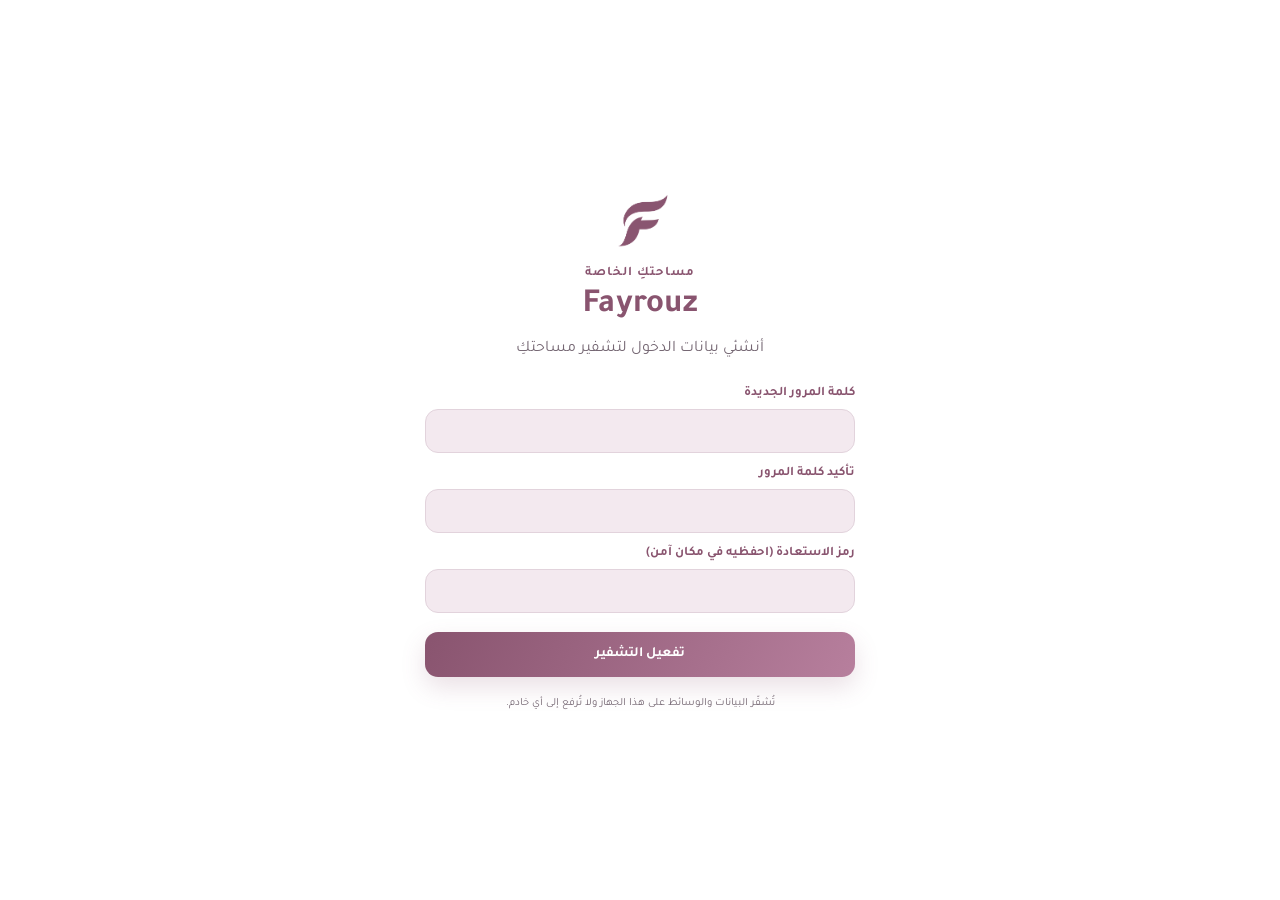
<file: index.html>
<!doctype html>
<html lang="ar" dir="rtl">
<head>
  <meta charset="utf-8"><meta name="viewport" content="width=device-width, initial-scale=1">
  <meta name="theme-color" content="#98677F"><title>Fayrouz 1.0 | فيروز</title>
  <link rel="preconnect" href="https://fonts.googleapis.com"><link rel="preconnect" href="https://fonts.gstatic.com" crossorigin>
  <link href="https://fonts.googleapis.com/css2?family=Tajawal:wght@400;500;600;700;800&display=swap" rel="stylesheet">
  <style>/* Critical first-paint lock: keep every app element hidden until password unlock. */
    html,body{min-height:100%;margin:0}
    body.auth-locked{min-height:100vh;overflow:hidden;background:#F8F5F7!important}
    body.auth-locked> :not(#authScreen){display:none!important}
    body.auth-locked>.app-shell,
    .app-shell[hidden]{display:none!important}
    body.auth-locked>#authScreen{display:grid!important;position:fixed!important;inset:0!important;width:100vw!important;height:100vh!important;height:100dvh!important;min-height:100vh!important;z-index:2147483647!important;margin:0!important;padding:0!important}
    body.auth-locked>#authScreen>.auth-card{width:100%!important;max-width:none!important;height:100%!important;min-height:100%!important;margin:0!important;border:0!important;border-radius:0!important;box-shadow:none!important;backdrop-filter:none!important;-webkit-backdrop-filter:none!important}
  </style>
  <link rel="icon" type="image/png" href="favicon.png"><link rel="apple-touch-icon" href="favicon.png">
  <link rel="stylesheet" href="style.css">
</head>
<body class="auth-locked">
<div class="app-shell" id="appShell" hidden>
  <aside class="sidebar">
    <div class="brand"><div class="brand-mark"><img src="logo-f.png" alt="شعار فيروز"></div><div><strong>Fayrouz</strong><small>مساحتي الخاصة</small></div></div>
    <div class="side-label">القائمة الرئيسية</div>
    <nav id="nav">
      <button class="nav-item active" data-page="home"><span>⌂</span>الرئيسية</button>
      <button class="nav-item" data-page="tasks"><span>✓</span>مهامي</button>
      <button class="nav-item" data-page="notes"><span>✎</span>مذكراتي</button>
      <button class="nav-item" data-page="wird"><span>۞</span>وردي</button>
      <button class="nav-item" data-page="settings"><span>⚙</span>الإعدادات</button>
    </nav>
    <div class="sidebar-bottom"><div class="side-quote">«الأشياء الجميلة تبدأ بخطوة صغيرة»</div></div>
  </aside>
  <main class="main-area">
    <header class="topbar"><div><div class="eyebrow" id="todayLabel">مساحتكِ اليوم</div><h1 id="pageTitle">أهلاً بكِ في فيروز <span>✿</span></h1></div><div class="top-actions"><div class="clock"><strong id="clockTime">--:--</strong><small id="clockDate">---</small></div><button class="avatar theme-mode-toggle" id="themeModeToggle" type="button" aria-label="التبديل إلى الوضع الداكن" title="تغيير المظهر"><span class="theme-mode-icon" aria-hidden="true">☾</span></button></div></header>
    <section id="content" class="content"></section>
    <footer>Fayrouz <span>•</span> مساحة صغيرة لكل ما يهمكِ</footer>
  </main>
</div>
<div id="modal" class="modal hidden"><div class="modal-card"><button class="close" id="closeModal">×</button><h2 id="modalTitle">إضافة</h2><form id="itemForm"><div id="formFields"></div><div class="modal-actions"><button type="button" class="btn ghost" id="cancelModal">إلغاء</button><button class="btn primary" type="submit">حفظ</button></div></form></div></div>
<div id="mediaViewer" class="media-viewer hidden" role="dialog" aria-modal="true" aria-label="مشغل الصور والفيديوهات">
  <div class="media-viewer-panel"><div class="media-viewer-top"><div><strong id="mediaViewerTitle">المعرض</strong><small id="mediaViewerCount"></small></div><button id="closeMediaViewer" class="viewer-close" type="button" aria-label="إغلاق">×</button></div>
  <div id="mediaViewerBody" class="media-viewer-body"></div>
  <div class="media-viewer-controls"><button id="mediaPrev" class="btn ghost" type="button">→ السابق</button><button id="mediaViewerDownload" class="btn primary" type="button">⬇ تحميل الملف</button><button id="mediaNext" class="btn ghost" type="button">التالي ←</button></div></div>
</div>
<div id="deleteConfirm" class="delete-confirm hidden" role="dialog" aria-modal="true" aria-labelledby="deleteTitle"><div class="delete-confirm-card"><div class="delete-confirm-icon">!</div><p class="delete-kicker" id="deleteKicker">تأكيد الحذف</p><h2 id="deleteTitle">هل تريدين حذف هذا العنصر؟</h2><p id="deleteDescription">سيتم حذف العنصر نهائياً ولا يمكن التراجع عن هذه الخطوة.</p><div class="delete-confirm-actions"><button type="button" class="btn ghost" id="cancelDelete">إلغاء</button><button type="button" class="btn danger" id="confirmDelete">تأكيد الحذف</button></div></div></div>
<div id="toast" class="toast"></div>
<script src="app.js"></script>
</body></html>
</file>
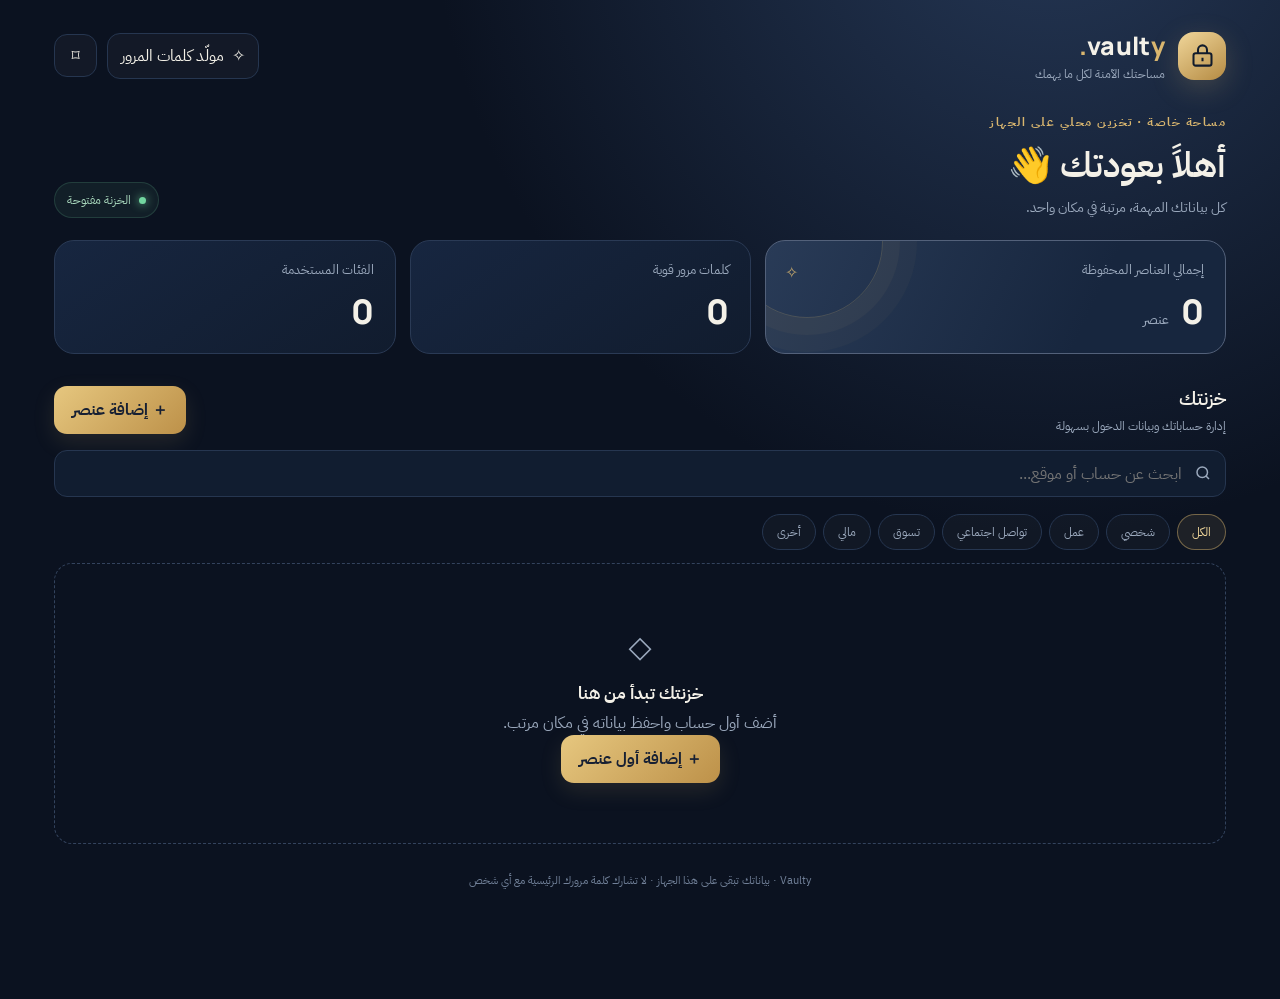
<file: Vaulty.html>
<!doctype html>
<html lang="ar" dir="rtl">
<head>
<meta charset="utf-8">
<meta name="viewport" content="width=device-width,initial-scale=1,viewport-fit=cover">
<meta name="theme-color" content="#101a2d">
<title>Vaulty — خزنتك الرقمية</title>
<style>
@import url('https://fonts.googleapis.com/css2?family=IBM+Plex+Sans+Arabic:wght@400;500;600;700&family=Manrope:wght@400;500;600;700;800&display=swap');
:root{--bg:#0b1220;--panel:#111d31;--panel2:#172640;--line:#263650;--text:#f4f1e8;--muted:#9ba9bd;--gold:#d9b66f;--gold2:#f0d69a;--red:#ff7777;--green:#72d6a0;--shadow:0 22px 60px #02071166}
*{box-sizing:border-box}body{margin:0;background:radial-gradient(ellipse at 82% -15%,#263958 0,transparent 42%),var(--bg);color:var(--text);font-family:"IBM Plex Sans Arabic",Manrope,system-ui,sans-serif;min-height:100vh}
button,input,select{font:inherit}button{cursor:pointer}
.app{max-width:1240px;margin:auto;padding:28px 34px 110px}
.header{display:flex;align-items:center;justify-content:space-between;gap:20px;margin-bottom:30px}
.brand{display:flex;align-items:center;gap:13px}.logo{width:48px;height:48px;border-radius:16px;background:linear-gradient(145deg,#f0d69a,#b58b43);display:grid;place-items:center;color:#111b2c;box-shadow:0 8px 28px #d9b66f35}.logo svg{width:27px}
.brand-name{font:800 25px Manrope,sans-serif;letter-spacing:.3px}.brand-name span{color:var(--gold)}.brand-sub{font-size:12px;color:var(--muted);margin-top:2px}
.head-actions{display:flex;gap:10px;align-items:center}.icon-btn,.ghost-btn{border:1px solid var(--line);background:#ffffff08;color:var(--text);border-radius:13px;padding:10px 13px;display:inline-flex;align-items:center;gap:8px}.icon-btn{width:43px;height:43px;justify-content:center;padding:0}.ghost-btn:hover,.icon-btn:hover{border-color:var(--gold);color:var(--gold2)}
.primary-btn{border:0;background:linear-gradient(135deg,#e6c77f,#bd9149);color:#172033;font-weight:700;border-radius:13px;padding:12px 18px;box-shadow:0 8px 22px #d9b66f20}.primary-btn:hover{filter:brightness(1.08);transform:translateY(-1px)}
.welcome{display:flex;align-items:flex-end;justify-content:space-between;gap:18px;margin:26px 0 20px}.eyebrow{color:var(--gold);font-size:12px;font-weight:700;letter-spacing:1.5px}.welcome h1{font-size:clamp(25px,4vw,35px);margin:8px 0 5px;font-weight:600}.welcome p{color:var(--muted);margin:0;font-size:14px}
.status{display:flex;align-items:center;gap:8px;color:#a9d8bd;font-size:12px;background:#72d6a012;border:1px solid #72d6a02b;border-radius:30px;padding:8px 12px;white-space:nowrap}.dot{width:7px;height:7px;border-radius:50%;background:var(--green);box-shadow:0 0 10px #72d6a0}
.stats{display:grid;grid-template-columns:1.35fr 1fr 1fr;gap:14px;margin:22px 0 30px}.stat{background:linear-gradient(145deg,#172640,#111c2e);border:1px solid #2a3a55;border-radius:20px;padding:19px 21px;position:relative;overflow:hidden}.stat:first-child{background:linear-gradient(115deg,#293b57,#17263e 70%);border-color:#53617a}.stat:first-child:after{content:"";position:absolute;width:150px;height:150px;border:1px solid #d9b66f35;border-radius:50%;left:-35px;top:-75px;box-shadow:0 0 0 17px #d9b66f0b,0 0 0 34px #d9b66f08}.stat-label{color:var(--muted);font-size:13px}.stat-number{font:800 34px Manrope,sans-serif;margin-top:9px;position:relative;z-index:1}.stat-number small{font:500 13px "IBM Plex Sans Arabic";color:var(--muted);margin-right:5px}.stat-icon{position:absolute;left:19px;top:20px;color:var(--gold);opacity:.85}
.section-head{display:flex;align-items:center;justify-content:space-between;gap:15px;margin:0 0 15px}.section-head h2{font-size:19px;margin:0;font-weight:600}.section-head p{font-size:12px;color:var(--muted);margin:4px 0 0}
.toolbar{display:flex;gap:10px;align-items:center;margin-bottom:15px}.search{position:relative;flex:1}.search input{width:100%;height:47px;padding:0 43px 0 14px;background:#111d30;border:1px solid var(--line);border-radius:13px;color:var(--text);outline:none}.search input:focus,.field input:focus,.field select:focus{border-color:var(--gold);box-shadow:0 0 0 3px #d9b66f15}.search svg{position:absolute;right:14px;top:14px;color:var(--muted)}
.filters{display:flex;gap:7px;overflow:auto;padding:2px 0 13px;scrollbar-width:none}.filter{border:1px solid var(--line);background:#ffffff06;color:var(--muted);padding:8px 14px;border-radius:30px;white-space:nowrap;font-size:12px}.filter.active,.filter:hover{background:#d9b66f18;color:var(--gold2);border-color:#d9b66f77}
.vault-grid{display:grid;grid-template-columns:repeat(3,minmax(0,1fr));gap:13px}.item{background:linear-gradient(145deg,#15243a,#101b2d);border:1px solid #263750;border-radius:18px;padding:17px;transition:.2s;min-width:0}.item:hover{transform:translateY(-3px);border-color:#66718a;box-shadow:var(--shadow)}.item-top{display:flex;align-items:center;gap:12px}.site-icon{width:43px;height:43px;border-radius:14px;background:#d9b66f16;color:var(--gold2);display:grid;place-items:center;font:700 17px Manrope,sans-serif;border:1px solid #d9b66f2a}.item-title{min-width:0;flex:1}.item-title strong{display:block;font-size:15px;white-space:nowrap;overflow:hidden;text-overflow:ellipsis}.item-title span{display:block;color:var(--muted);font-size:11px;direction:ltr;text-align:right;white-space:nowrap;overflow:hidden;text-overflow:ellipsis;margin-top:3px}.more{border:0;background:transparent;color:var(--muted);font-size:20px;padding:4px}.item-meta{display:flex;justify-content:space-between;align-items:center;margin:17px 0 12px;color:var(--muted);font-size:11px}.tag{border-radius:30px;padding:4px 9px;background:#ffffff0a;color:#c7d0dd}.credential{display:flex;align-items:center;justify-content:space-between;gap:8px;border-top:1px solid #ffffff0d;padding-top:12px}.masked{font:500 13px Manrope,sans-serif;letter-spacing:2px;color:#c7d0dd;direction:ltr}.mini-actions{display:flex;gap:4px}.mini-actions button{border:0;background:transparent;color:var(--muted);padding:5px}.mini-actions button:hover{color:var(--gold2)}
.empty{grid-column:1/-1;text-align:center;padding:60px 20px;border:1px dashed #33435d;border-radius:18px;color:var(--muted)}.empty b{display:block;color:var(--text);font-size:17px;margin:12px 0 5px}
.bottom-note{color:#718098;text-align:center;font-size:11px;margin:28px 0 0}
.overlay{position:fixed;inset:0;background:#050a13c9;backdrop-filter:blur(8px);display:none;align-items:center;justify-content:center;padding:18px;z-index:20}.overlay.show{display:flex}.modal{width:min(100%,500px);max-height:92vh;overflow:auto;background:#142239;border:1px solid #40516b;border-radius:22px;box-shadow:0 30px 90px #0009;padding:23px}.modal-head{display:flex;justify-content:space-between;align-items:center;margin-bottom:20px}.modal-head h3{font-size:20px;margin:0}.close{border:0;background:#ffffff0d;color:var(--muted);width:35px;height:35px;border-radius:10px;font-size:20px}.form-grid{display:grid;grid-template-columns:1fr 1fr;gap:14px}.field{display:grid;gap:7px}.field.full{grid-column:1/-1}.field label{font-size:12px;color:#b5c0d0}.field input,.field select{height:45px;border:1px solid #344660;border-radius:11px;background:#0d192b;color:var(--text);padding:0 12px;outline:none;width:100%}.field select{color-scheme:dark}.modal-actions{display:flex;justify-content:flex-start;gap:9px;margin-top:22px}.secondary{border:1px solid #3a4c67;background:transparent;color:var(--text);padding:11px 17px;border-radius:12px}.danger{color:var(--red);border-color:#8a454d}.password-wrap{display:flex;gap:7px}.password-wrap input{flex:1;min-width:0}.hint{font-size:11px;color:var(--muted);line-height:1.7}
.generator-output{font:600 19px Manrope,sans-serif;direction:ltr;text-align:left;background:#0b1728;border:1px solid #344660;border-radius:12px;padding:14px;overflow-wrap:anywhere;margin:15px 0}
.toast{position:fixed;bottom:25px;left:50%;transform:translate(-50%,20px);opacity:0;background:#e5c77f;color:#172033;border-radius:12px;padding:11px 17px;font-size:13px;font-weight:700;z-index:40;transition:.25s;pointer-events:none}.toast.show{opacity:1;transform:translate(-50%,0)}
.lock-screen{position:fixed;inset:0;z-index:50;background:radial-gradient(ellipse at 50% 15%,#283b59,#0b1220 65%);display:none;align-items:center;justify-content:center;padding:20px}.lock-screen.show{display:flex}.lock-box{width:min(100%,410px);text-align:center;background:#142239;border:1px solid #40516b;border-radius:25px;padding:30px;box-shadow:var(--shadow)}.lock-box .logo{margin:0 auto 17px}.lock-box h2{margin:0 0 8px}.lock-box p{color:var(--muted);font-size:13px;line-height:1.8}.lock-box input{width:100%;height:48px;background:#0d192b;border:1px solid #344660;color:white;border-radius:12px;padding:0 14px;margin:14px 0;outline:none;text-align:center}
@media(max-width:900px){.vault-grid{grid-template-columns:repeat(2,minmax(0,1fr))}.app{padding:23px 22px 100px}}
@media(max-width:620px){.app{padding:18px 15px 100px}.header{margin-bottom:22px}.brand-name{font-size:22px}.head-actions .ghost-btn span{display:none}.welcome{align-items:flex-start;flex-direction:column}.stats{grid-template-columns:1fr 1fr;gap:9px}.stat{padding:15px}.stat:first-child{grid-column:1/-1}.stat-number{font-size:29px}.toolbar{flex-wrap:wrap}.toolbar .primary-btn{white-space:nowrap}.vault-grid{grid-template-columns:1fr}.item{padding:15px}.form-grid{grid-template-columns:1fr}.field.full{grid-column:auto}.section-head{align-items:flex-start}}
</style>
</head>
<body>
<div class="app" id="app">
<header class="header">
 <div class="brand"><div class="logo"><svg viewBox="0 0 24 24" fill="none" stroke="currentColor" stroke-width="1.8"><rect x="4" y="10" width="16" height="11" rx="2"/><path d="M8 10V7a4 4 0 0 1 8 0v3M12 14v3"/></svg></div><div><div class="brand-name">vault<span>y.</span></div><div class="brand-sub">مساحتك الآمنة لكل ما يهمك</div></div></div>
 <div class="head-actions"><button class="ghost-btn" id="generatorBtn">✧ <span>مولّد كلمات المرور</span></button><button class="icon-btn" id="lockBtn" title="قفل الخزنة">⌑</button></div>
</header>
<section class="welcome"><div><div class="eyebrow">مساحة خاصة · تخزين محلي على الجهاز</div><h1>أهلاً بعودتك 👋</h1><p>كل بياناتك المهمة، مرتبة في مكان واحد.</p></div><div class="status"><i class="dot"></i> الخزنة مفتوحة</div></section>
<section class="stats">
 <div class="stat"><div class="stat-label">إجمالي العناصر المحفوظة</div><div class="stat-number" id="totalCount">0 <small>عنصر</small></div><div class="stat-icon">✧</div></div>
 <div class="stat"><div class="stat-label">كلمات مرور قوية</div><div class="stat-number" id="strongCount">0</div></div>
 <div class="stat"><div class="stat-label">الفئات المستخدمة</div><div class="stat-number" id="categoryCount">0</div></div>
</section>
<section>
 <div class="section-head"><div><h2>خزنتك</h2><p>إدارة حساباتك وبيانات الدخول بسهولة</p></div><button class="primary-btn" id="addBtn">＋ إضافة عنصر</button></div>
 <div class="toolbar"><div class="search"><svg width="18" height="18" viewBox="0 0 24 24" fill="none" stroke="currentColor" stroke-width="2"><circle cx="11" cy="11" r="7"/><path d="m16 16 4 4"/></svg><input id="searchInput" placeholder="ابحث عن حساب أو موقع..."></div></div>
 <div class="filters" id="filters"><button class="filter active" data-cat="الكل">الكل</button><button class="filter" data-cat="شخصي">شخصي</button><button class="filter" data-cat="عمل">عمل</button><button class="filter" data-cat="تواصل اجتماعي">تواصل اجتماعي</button><button class="filter" data-cat="تسوق">تسوق</button><button class="filter" data-cat="مالي">مالي</button><button class="filter" data-cat="أخرى">أخرى</button></div>
 <div class="vault-grid" id="vaultGrid"></div>
</section>
<p class="bottom-note">Vaulty · بياناتك تبقى على هذا الجهاز · لا تشارك كلمة مرورك الرئيسية مع أي شخص</p>
</div>

<div class="overlay" id="itemOverlay"><div class="modal">
 <div class="modal-head"><h3 id="formTitle">إضافة إلى الخزنة</h3><button class="close" data-close="itemOverlay">×</button></div>
 <form id="itemForm"><input type="hidden" id="itemId"><div class="form-grid">
 <div class="field"><label for="name">اسم الحساب / الخدمة *</label><input id="name" required maxlength="60" placeholder="مثلاً: Google"></div>
 <div class="field"><label for="category">الفئة</label><select id="category"><option>شخصي</option><option>عمل</option><option>تواصل اجتماعي</option><option>تسوق</option><option>مالي</option><option>أخرى</option></select></div>
 <div class="field full"><label for="website">الموقع الإلكتروني</label><input id="website" placeholder="example.com" dir="ltr"></div>
 <div class="field full"><label for="username">اسم المستخدم / البريد</label><input id="username" dir="ltr" placeholder="name@example.com"></div>
 <div class="field full"><label for="password">كلمة المرور *</label><div class="password-wrap"><input id="password" required dir="ltr" autocomplete="new-password"><button type="button" class="secondary" id="makePassword">توليد</button></div></div>
 <div class="field full"><label for="notes">ملاحظات</label><input id="notes" placeholder="ملاحظات اختيارية"></div>
 </div><div class="modal-actions"><button class="primary-btn" type="submit">حفظ العنصر</button><button class="secondary" type="button" data-close="itemOverlay">إلغاء</button></div></form>
 </div></div>
<div class="overlay" id="generatorOverlay"><div class="modal">
 <div class="modal-head"><h3>مولّد كلمات مرور قوية</h3><button class="close" data-close="generatorOverlay">×</button></div>
 <p class="hint">أنشئ كلمة مرور عشوائية باستخدام مولّد آمن من المتصفح.</p>
 <div class="generator-output" id="generated">Vaulty#2026!Secure</div>
 <div class="field"><label>طول كلمة المرور: <b id="lengthValue">18</b></label><input type="range" id="lengthRange" min="8" max="40" value="18" style="accent-color:#d9b66f"></div>
 <div class="modal-actions"><button class="primary-btn" id="regenerate">توليد من جديد</button><button class="secondary" id="copyGenerated">نسخ</button></div>
 </div></div>
<div class="overlay" id="confirmOverlay"><div class="modal" style="max-width:390px">
 <div class="modal-head"><h3>حذف العنصر؟</h3><button class="close" data-close="confirmOverlay">×</button></div><p class="hint">سيتم حذف هذا العنصر من الخزنة. لا يمكن التراجع عن هذه الخطوة.</p><div class="modal-actions"><button class="primary-btn" style="background:#c65e64;color:white" id="confirmDelete">حذف نهائياً</button><button class="secondary" data-close="confirmOverlay">إلغاء</button></div>
 </div></div>
<div class="lock-screen" id="lockScreen"><div class="lock-box"><div class="logo"><svg viewBox="0 0 24 24" fill="none" stroke="currentColor" stroke-width="1.8"><rect x="4" y="10" width="16" height="11" rx="2"/><path d="M8 10V7a4 4 0 0 1 8 0v3M12 14v3"/></svg></div><h2>خزنتك مقفلة</h2><p>أدخل كلمة المرور الرئيسية للمتابعة.<br>ستبقى بياناتك على هذا الجهاز.</p><input id="unlockPassword" type="password" placeholder="كلمة المرور الرئيسية"><button class="primary-btn" id="unlockBtn" style="width:100%">فتح الخزنة</button></div></div>
<div class="toast" id="toast"></div>
<script>
const $=s=>document.querySelector(s);
const STORE='vaulty_items_v1';
let items=JSON.parse(localStorage.getItem(STORE)||'[]'),activeCat='الكل',deleteId=null,locked=false;
const esc=s=>String(s??'').replace(/[&<>"']/g,c=>({'&':'&amp;','<':'&lt;','>':'&gt;','"':'&quot;',"'":'&#39;'}[c]));
function save(){localStorage.setItem(STORE,JSON.stringify(items));render()}
function toast(msg){const t=$('#toast');t.textContent=msg;t.classList.add('show');setTimeout(()=>t.classList.remove('show'),2100)}
function strength(p){let n=0;if(p.length>=12)n++;if(/[a-z]/.test(p)&&/[A-Z]/.test(p))n++;if(/\d/.test(p))n++;if(/[^a-zA-Z0-9]/.test(p))n++;return n}
function render(){
 const q=$('#searchInput').value.trim().toLowerCase();
 const shown=items.filter(x=>(activeCat==='الكل'||x.category===activeCat)&&[x.name,x.website,x.username,x.notes].join(' ').toLowerCase().includes(q));
 $('#totalCount').innerHTML=items.length+' <small>عنصر</small>';
 $('#strongCount').textContent=items.filter(x=>strength(x.password)>=3).length;
 $('#categoryCount').textContent=new Set(items.map(x=>x.category)).size;
 $('#vaultGrid').innerHTML=shown.length?shown.map(x=>`<article class="item">
 <div class="item-top"><div class="site-icon">${esc((x.name||'?').trim().slice(0,1).toUpperCase())}</div><div class="item-title"><strong>${esc(x.name)}</strong><span>${esc(x.website||'بدون موقع')}</span></div><button class="more" aria-label="تعديل" data-edit="${x.id}">···</button></div>
 <div class="item-meta"><span class="tag">${esc(x.category)}</span><span>${strength(x.password)>=3?'● كلمة قوية':'○ كلمة مرور'}</span></div>
 <div class="credential"><span class="masked" id="pw-${x.id}">••••••••••••</span><div class="mini-actions"><button title="إظهار / إخفاء" data-reveal="${x.id}">◉</button><button title="نسخ كلمة المرور" data-copy="${x.id}">▢</button><button title="حذف العنصر" data-delete="${x.id}">⌫</button></div></div>
 </article>`).join(''):`<div class="empty"><div style="font-size:30px">◇</div><b>${items.length?'لا توجد نتائج مطابقة':'خزنتك تبدأ من هنا'}</b><span>${items.length?'جرّب كلمة بحث أو فئة مختلفة.':'أضف أول حساب واحفظ بياناته في مكان مرتب.'}</span>${!items.length?'<br><button class="primary-btn" onclick="$(\'#addBtn\').click()">＋ إضافة أول عنصر</button>':''}</div>`;
}
function openForm(item){$('#itemForm').reset();$('#itemId').value=item?.id||'';$('#formTitle').textContent=item?'تعديل العنصر':'إضافة إلى الخزنة';if(item){$('#name').value=item.name;$('#category').value=item.category;$('#website').value=item.website||'';$('#username').value=item.username||'';$('#password').value=item.password;$('#notes').value=item.notes||''}$('#itemOverlay').classList.add('show')}
function makePassword(len=18){const chars='ABCDEFGHJKLMNPQRSTUVWXYZabcdefghijkmnopqrstuvwxyz23456789!@#$%&*+-_?';const a=new Uint32Array(len);crypto.getRandomValues(a);return Array.from(a,n=>chars[n%chars.length]).join('')}
$('#addBtn').onclick=()=>openForm();$('#makePassword').onclick=()=>$('#password').value=makePassword();
$('#itemForm').onsubmit=e=>{e.preventDefault();const id=$('#itemId').value||crypto.randomUUID();const obj={id,name:$('#name').value.trim(),category:$('#category').value,website:$('#website').value.trim(),username:$('#username').value.trim(),password:$('#password').value,notes:$('#notes').value.trim()};const i=items.findIndex(x=>x.id===id);if(i>=0)items[i]=obj;else items.unshift(obj);save();$('#itemOverlay').classList.remove('show');toast('تم حفظ العنصر')};
$('#vaultGrid').addEventListener('click',async e=>{const b=e.target.closest('button');if(!b)return;const id=b.dataset.edit||b.dataset.reveal||b.dataset.copy||b.dataset.delete;const x=items.find(z=>z.id===id);if(!x)return;if(b.dataset.edit)openForm(x);if(b.dataset.reveal){const el=$('#pw-'+id);const open=el.dataset.open==='1';el.textContent=open?'••••••••••••':x.password;el.dataset.open=open?'0':'1';}if(b.dataset.copy){try{await navigator.clipboard.writeText(x.password);toast('تم نسخ كلمة المرور')}catch{toast('تعذر النسخ في هذا المتصفح')}}if(b.dataset.delete){deleteId=id;$('#confirmOverlay').classList.add('show')}});
$('#vaultGrid').addEventListener('contextmenu',e=>e.preventDefault());
$('#vaultGrid').addEventListener('dblclick',e=>{const card=e.target.closest('.item');if(card){const id=card.querySelector('[data-edit]').dataset.edit;const x=items.find(z=>z.id===id);if(x)openForm(x)}});
$('#searchInput').oninput=render;
$('#filters').onclick=e=>{const b=e.target.closest('[data-cat]');if(!b)return;activeCat=b.dataset.cat;document.querySelectorAll('.filter').forEach(x=>x.classList.toggle('active',x===b));render()};
document.querySelectorAll('[data-close]').forEach(b=>b.onclick=()=>$('#'+b.dataset.close).classList.remove('show'));
document.querySelectorAll('.overlay').forEach(o=>o.addEventListener('click',e=>{if(e.target===o)o.classList.remove('show')}));
$('#generatorBtn').onclick=()=>{$('#generatorOverlay').classList.add('show');generate()};
function generate(){$('#generated').textContent=makePassword(+$ ('#lengthRange').value)}
$('#lengthRange').oninput=e=>{$('#lengthValue').textContent=e.target.value;generate()};
$('#regenerate').onclick=generate;$('#copyGenerated').onclick=async()=>{try{await navigator.clipboard.writeText($('#generated').textContent);toast('تم نسخ كلمة المرور')}catch{toast('تعذر النسخ')}};
$('#lockBtn').onclick=()=>{locked=true;$('#lockScreen').classList.add('show');$('#unlockPassword').focus()};
$('#unlockBtn').onclick=()=>{if(!$('#unlockPassword').value){toast('أدخل كلمة المرور');return}$('#unlockPassword').value='';$('#lockScreen').classList.remove('show');locked=false;toast('تم فتح الواجهة')};
$('#unlockPassword').onkeydown=e=>{if(e.key==='Enter')$('#unlockBtn').click()};
$('#confirmDelete').onclick=()=>{items=items.filter(x=>x.id!==deleteId);save();$('#confirmOverlay').classList.remove('show');toast('تم حذف العنصر')};
render();
</script>
</body></html>
</file>
<file: style.css>
:root{--bg:#F8F5F7;--surface:#FFFFFF;--surface2:#F3EEF2;--text:#403640;--muted:#897D89;--accent:#98677F;--accent2:#B98AA3;--soft:#F1E7ED;--line:#E8DFE5;--shadow:0 12px 35px rgba(78,48,68,.07)}
*{box-sizing:border-box}body{margin:0;background:var(--bg);color:var(--text);font-family:'Tajawal',sans-serif}.app-shell{min-height:100vh;display:flex}.sidebar{width:250px;background:var(--surface);border-left:1px solid var(--line);padding:28px 18px;display:flex;flex-direction:column;flex-shrink:0}.brand{display:flex;align-items:center;gap:12px;padding:0 10px 34px}.brand-mark{width:44px;height:44px;border-radius:15px;background:linear-gradient(145deg,var(--accent2),var(--accent));display:grid;place-items:center;color:white;font:700 25px Georgia;box-shadow:0 7px 16px #986b9140}.brand strong{display:block;font:700 20px Georgia;color:var(--accent)}.brand small{color:var(--muted);font-size:12px}.side-label,.eyebrow{font-size:12px;color:var(--muted);font-weight:700;margin:0 12px 12px}.sidebar nav{display:grid;gap:5px}.nav-item{border:0;background:transparent;color:#807481;padding:12px 14px;border-radius:13px;text-align:right;font:600 15px 'Tajawal';cursor:pointer;display:flex;align-items:center;gap:13px;transition:.2s}.nav-item span{font-size:19px;width:22px;text-align:center;color:#a58da2}.nav-item:hover,.nav-item.active{background:var(--soft);color:var(--accent)}.nav-item.active span{color:var(--accent)}.sidebar-bottom{margin-top:auto}.side-quote{margin:16px 5px 0;padding:15px;background:var(--surface2);border-radius:14px;color:#a08d9e;font-size:12px;line-height:1.8}.main-area{flex:1;min-width:0;padding:28px 38px 18px;max-width:1600px;margin:auto;width:100%}.topbar{display:flex;justify-content:space-between;align-items:center;margin-bottom:27px}.eyebrow{margin:0 0 6px}.topbar h1{font-size:25px;margin:0;font-weight:800}.topbar h1 span{color:var(--accent2)}.top-actions{display:flex;align-items:center;gap:15px}.clock{text-align:left;display:grid;gap:2px}.clock strong{font:700 19px Arial;color:var(--accent)}.clock small{color:var(--muted);font-size:11px}.avatar{border:0;background:var(--soft);color:var(--accent);font:700 18px 'Tajawal';width:43px;height:43px;border-radius:50%}.content{min-height:calc(100vh - 155px)}footer{text-align:center;color:#b0a4b0;font-size:11px;padding:16px}footer span{color:var(--accent2)}
.hero{background:linear-gradient(115deg,var(--accent),var(--accent2));border-radius:24px;padding:30px 34px;color:white;display:flex;align-items:center;justify-content:space-between;overflow:hidden;position:relative;box-shadow:0 14px 32px #91668d30}.hero:after{content:'✿';position:absolute;left:8%;top:-45px;font-size:190px;color:#ffffff12}.hero h2{font-size:27px;margin:0 0 8px}.hero p{margin:0;color:#f5eaf3;font-size:14px}.hero .date-pill{background:#ffffff24;border:1px solid #ffffff40;padding:11px 16px;border-radius:14px;font-size:13px;z-index:1}.stats{display:grid;grid-template-columns:repeat(4,1fr);gap:15px;margin:20px 0}.stat,.panel,.item-card,.empty{background:var(--surface);border:1px solid var(--line);border-radius:18px;box-shadow:var(--shadow)}.stat{padding:17px 19px}.stat .icon{width:36px;height:36px;display:grid;place-items:center;border-radius:12px;background:var(--soft);color:var(--accent);font-size:18px;margin-bottom:10px}.stat strong{display:block;font-size:24px}.stat small{color:var(--muted)}.dashboard-grid{display:grid;grid-template-columns:1.3fr 1fr;gap:17px}.panel{padding:20px}.panel-head{display:flex;justify-content:space-between;align-items:center;margin-bottom:15px}.panel h3{font-size:16px;margin:0}.text-link{border:0;background:none;color:var(--accent);font:600 13px 'Tajawal';cursor:pointer}.quick-grid{display:grid;grid-template-columns:repeat(4,1fr);gap:10px}.quick{border:1px solid var(--line);border-radius:14px;background:var(--surface2);padding:14px 8px;text-align:center;cursor:pointer;color:var(--text);font:600 13px 'Tajawal'}.quick span{display:block;font-size:21px;color:var(--accent);margin-bottom:5px}.list{display:grid;gap:9px}.row{display:flex;align-items:center;gap:11px;padding:10px 0;border-bottom:1px solid var(--line)}.row:last-child{border:0}.dot{width:9px;height:9px;border-radius:50%;background:var(--accent2)}.row-main{flex:1;min-width:0}.row-main strong{display:block;font-size:14px}.row-main small{color:var(--muted);font-size:12px}.check{accent-color:var(--accent);width:17px;height:17px}.page-head{display:flex;justify-content:space-between;align-items:center;margin:4px 0 20px}.page-head h2{font-size:22px;margin:0 0 4px}.page-head p{color:var(--muted);font-size:13px;margin:0}.btn{border:0;border-radius:12px;padding:11px 17px;font:700 14px 'Tajawal';cursor:pointer}.primary{background:var(--accent);color:#fff;box-shadow:0 6px 14px #986b9130}.ghost{background:var(--soft);color:var(--accent)}.cards{display:grid;grid-template-columns:repeat(3,minmax(0,1fr));gap:14px}.item-card{padding:17px;min-height:125px;display:flex;flex-direction:column}.item-top{display:flex;justify-content:space-between;gap:8px;align-items:flex-start}.item-card h3{font-size:16px;margin:0 0 8px}.item-card p{font-size:13px;line-height:1.7;color:var(--muted);margin:0;white-space:pre-wrap;overflow-wrap:anywhere}.item-meta{margin-top:auto;padding-top:13px;display:flex;justify-content:space-between;align-items:center;color:var(--muted);font-size:11px}.actions{display:flex;gap:5px}.icon-btn{border:0;background:var(--surface2);color:var(--muted);border-radius:8px;width:28px;height:28px;cursor:pointer}.icon-btn:hover{color:var(--accent);background:var(--soft)}.empty{padding:40px 20px;text-align:center;color:var(--muted);grid-column:1/-1}.empty b{display:block;font-size:28px;color:var(--accent2);margin-bottom:8px}.progress{height:7px;background:var(--soft);border-radius:8px;overflow:hidden;margin-top:12px}.progress i{height:100%;display:block;background:var(--accent2);border-radius:8px}.setting-row{display:flex;justify-content:space-between;align-items:center;padding:17px 0;border-bottom:1px solid var(--line)}.setting-row:last-child{border:0}.setting-row strong{display:block}.setting-row small{color:var(--muted)}.switch{accent-color:var(--accent);width:19px;height:19px}.color-options{display:flex;gap:9px}.swatch{width:27px;height:27px;border-radius:50%;border:3px solid white;box-shadow:0 0 0 1px #ddd;cursor:pointer}.swatch.selected{box-shadow:0 0 0 2px var(--accent)}.modal{position:fixed;inset:0;background:#2d203080;display:grid;place-items:center;padding:18px;z-index:5}.hidden{display:none}.modal-card{width:min(460px,100%);background:var(--surface);border-radius:22px;padding:25px;position:relative;box-shadow:0 20px 70px #0002}.modal-card h2{margin:0 0 20px;font-size:20px}.close{position:absolute;left:18px;top:15px;border:0;background:var(--surface2);color:var(--muted);font-size:22px;border-radius:9px;width:32px;height:32px;cursor:pointer}label.field{display:grid;gap:7px;margin-bottom:14px;font-size:13px;font-weight:700;color:#746776}input,textarea,select{width:100%;border:1px solid var(--line);background:var(--surface2);color:var(--text);border-radius:11px;padding:11px 12px;font:14px 'Tajawal';outline:none}input:focus,textarea:focus,select:focus{border-color:var(--accent2)}textarea{resize:vertical;min-height:90px}.modal-actions{display:flex;gap:9px;justify-content:flex-start;margin-top:18px}.toast{position:fixed;bottom:22px;left:22px;background:#463447;color:white;padding:12px 18px;border-radius:12px;opacity:0;transform:translateY(8px);transition:.25s;pointer-events:none}.toast.show{opacity:1;transform:none}
body.dark{--bg:#211c23;--surface:#2c2530;--surface2:#342c38;--text:#f2eaf2;--muted:#b2a4b4;--line:#403646;--soft:#443448;--shadow:0 12px 35px #0002}body.dark .nav-item{color:#c2b5c4}body.dark .nav-item.active{color:#e0b8d5}
@media(max-width:900px){.sidebar{width:215px}.main-area{padding:24px}.stats{grid-template-columns:repeat(2,1fr)}.cards{grid-template-columns:repeat(2,1fr)}}@media(max-width:650px){.app-shell{display:block;padding-bottom:68px}.sidebar{position:fixed;z-index:4;bottom:0;top:auto;width:100%;height:65px;padding:5px 7px;border:0;border-top:1px solid var(--line);overflow-x:auto;display:block}.brand,.side-label,.sidebar-bottom{display:none}.sidebar nav{display:flex;gap:3px;justify-content:flex-start;min-width:max-content}.nav-item{display:flex;flex-direction:column;gap:1px;padding:7px 11px;font-size:10px;min-width:62px}.nav-item span{font-size:18px}.main-area{padding:20px 15px}.topbar{margin-bottom:18px}.topbar h1{font-size:20px}.clock{display:none}.hero{padding:23px 20px}.hero h2{font-size:22px}.hero .date-pill{display:none}.stats{gap:9px;margin:13px 0}.stat{padding:13px}.stat strong{font-size:21px}.dashboard-grid{grid-template-columns:1fr}.quick-grid{grid-template-columns:repeat(4,1fr)}.quick{font-size:11px;padding:11px 4px}.cards{grid-template-columns:1fr}.page-head h2{font-size:20px}.page-head .btn{padding:9px 12px;font-size:12px}}
/* Functional UI refinements */
.summary-chip{display:inline-flex;gap:8px;align-items:center;margin:0 0 16px;padding:10px 15px;border-radius:12px;background:var(--soft);color:var(--accent);font-size:13px}.summary-chip strong{font-size:15px}.photo-preview{width:100%;height:190px;object-fit:cover;border-radius:13px;margin-top:12px;background:var(--surface2)}.form-photo{display:block;max-width:100%;max-height:180px;object-fit:contain;margin-top:10px;border-radius:10px}.item-card.completed h3{text-decoration:line-through;opacity:.65}.done-label{display:flex;align-items:center;gap:5px;color:var(--accent);font-size:11px;white-space:nowrap}.done-label input{width:auto;accent-color:var(--accent)}.setting-value{color:var(--accent);font-weight:700}.field small{font-size:11px;color:var(--muted);font-weight:400}.clock{min-width:95px}.clock strong{font-size:20px}.clock small{text-transform:uppercase;letter-spacing:.3px}.swatch{padding:0}.swatch.selected{outline:2px solid var(--accent);outline-offset:3px}
@media(max-width:650px){.clock{display:grid;gap:1px;text-align:left;min-width:76px}.clock strong{font-size:15px}.clock small{font-size:9px}.top-actions{gap:8px}.avatar{width:36px;height:36px}.photo-preview{height:210px}.setting-row{gap:12px}.setting-row>div:first-child{min-width:0}.setting-row small{display:block;line-height:1.5}}

/* Fayrouz modern media gallery and privacy lock */
.media-grid{grid-template-columns:repeat(auto-fill,minmax(230px,1fr));gap:20px}
.media-grid .item-card{overflow:hidden;padding:14px;border:1px solid var(--line,#eadfe9);border-radius:22px;box-shadow:0 12px 32px rgba(65,38,65,.06);transition:transform .2s,box-shadow .2s}
.media-grid .item-card:hover{transform:translateY(-3px);box-shadow:0 16px 38px rgba(65,38,65,.11)}
.media-grid .item-top{padding:4px 3px 10px}
.media-grid .photo-preview,.media-preview{display:block;width:100%;height:220px;object-fit:cover;border-radius:16px;background:#17131b;margin:8px 0;cursor:pointer}
.media-grid .item-meta{padding:8px 3px 2px}
.auth-screen{position:fixed;inset:0;z-index:9999;display:grid;place-items:center;padding:22px;background:radial-gradient(circle at 15% 15%,rgba(185,138,163,.22),transparent 34%),linear-gradient(135deg,#F8F5F7,#F1E7ED 55%,#F8F5F7)}
.auth-card{width:min(100%,430px);padding:36px 30px;border:1px solid rgba(255,255,255,.8);border-radius:30px;background:rgba(255,255,255,.9);box-shadow:0 24px 80px rgba(35,65,61,.14);text-align:center;backdrop-filter:blur(18px)}
.auth-logo{width:62px;height:62px;margin:0 auto 14px;display:grid;place-items:center;border-radius:21px;background:var(--accent,#986b91);color:white;font-size:30px;font-weight:800;box-shadow:0 10px 24px rgba(120,82,118,.25)}
.auth-kicker{margin:0;color:var(--accent,#986b91);font-size:13px;font-weight:700;letter-spacing:1px}
.auth-card h1{margin:4px 0 8px;font-size:34px;letter-spacing:.3px;color:#403640}
.auth-card>p:not(.auth-kicker){color:#897D89;line-height:1.8;margin:0 0 22px}
.auth-card form{text-align:right;display:grid;gap:13px}
.auth-card form.hidden{display:none!important}
.auth-card label{display:grid;gap:7px;color:#594B57;font-size:13px;font-weight:700}
.auth-card input{width:100%;padding:13px 14px;border:1px solid #E8DFE5;border-radius:13px;background:#fff;color:#26383a;font:inherit;outline:none}
.auth-card input:focus{border-color:var(--accent,#986b91);box-shadow:0 0 0 3px rgba(152,103,127,.12)}
.auth-submit{width:100%;justify-content:center;margin-top:6px;padding:14px}
.auth-forgot{margin:18px auto 0;display:block}
.auth-note{display:block;margin-top:20px;color:#9a8e9c;font-size:11px}
body.dark .auth-screen{background:radial-gradient(circle at 15% 15%,rgba(185,138,163,.24),transparent 34%),linear-gradient(135deg,#211A25,#302431)}
body.dark .auth-card{background:rgba(31,45,44,.97);border-color:#405956}
body.dark .auth-card h1{color:#edf5f1}
body.dark .auth-card>p:not(.auth-kicker),body.dark .auth-card label{color:#c5d8d2}
body.dark .auth-card input{background:#263735;border-color:#49625d;color:#fff}
@media(max-width:640px){.media-grid{grid-template-columns:repeat(2,minmax(0,1fr));gap:10px}.media-grid .photo-preview,.media-preview{height:155px}.auth-card{padding:30px 22px}}

/* Theme customization */
.theme-picker{display:grid;gap:13px;justify-items:end}.color-options{display:flex;flex-wrap:wrap;gap:11px;max-width:340px}.swatch{width:30px;height:30px;transition:transform .18s,box-shadow .18s}.swatch:hover{transform:scale(1.12)}.custom-color{display:flex;align-items:center;gap:10px;color:var(--muted);font-size:12px}.custom-color input[type=color]{width:42px;height:34px;padding:3px;border-radius:10px;cursor:pointer}.theme-row{align-items:flex-start}
@media(max-width:650px){.theme-row{display:grid;gap:14px}.theme-picker{justify-items:start}.color-options{max-width:100%}}


/* In-app photo and video player */
.media-thumb{position:relative;display:block;width:100%;padding:0;border:0;background:transparent;cursor:pointer;text-align:inherit}
.media-thumb .photo-preview{margin:8px 0}
.media-thumb span{position:absolute;inset:auto 10px 17px auto;padding:7px 12px;border-radius:20px;background:#211923c9;color:#fff;font:600 12px 'Tajawal';backdrop-filter:blur(8px)}
.media-open{width:100%;margin:0 0 5px}
.media-viewer{position:fixed;inset:0;z-index:10010;background:rgba(18,13,20,.94);display:grid;place-items:center;padding:16px}
.media-viewer.hidden{display:none}
.media-viewer-panel{width:min(1100px,100%);max-height:94%;display:flex;flex-direction:column;gap:12px;color:#fff}
.media-viewer-top,.media-viewer-controls{display:flex;align-items:center;justify-content:space-between;gap:12px}
.media-viewer-top strong{display:block;font-size:17px}.media-viewer-top small{display:block;color:#c8bdc9;font-size:12px;margin-top:3px}
.viewer-close{width:42px;height:42px;border:1px solid #ffffff35;border-radius:14px;background:#ffffff18;color:#fff;font-size:27px;cursor:pointer}
.media-viewer-body{min-height:180px;flex:1;display:grid;place-items:center;overflow:hidden}
.viewer-image,.viewer-video{display:block;max-width:100%;max-height:min(72vh,760px);object-fit:contain;border-radius:12px;background:#09070a}
.viewer-video{width:min(100%,1000px)}
.media-viewer-controls span{color:#c8bdc9;font-size:12px}
.media-viewer-controls .btn{min-width:105px}
@media(max-width:600px){.media-viewer{padding:10px}.media-viewer-panel{max-height:96%}.viewer-image,.viewer-video{max-height:67vh}.media-viewer-controls .btn{min-width:0;padding:10px 13px}.media-viewer-controls span{display:none}}

/* Enhanced media library: batch selection, filters and downloads */
.media-library-summary{display:flex;flex-wrap:wrap;gap:10px;margin:-4px 0 14px;color:var(--muted);font-size:12px}
.media-library-summary span{padding:8px 12px;border-radius:12px;background:var(--surface2);border:1px solid var(--line)}
.media-library-summary b{color:var(--accent)}
.media-filters{display:flex;gap:8px;flex-wrap:wrap;margin:0 0 18px}
.media-filters button{border:1px solid var(--line);background:var(--surface);color:var(--text);padding:8px 16px;border-radius:999px;font:600 13px 'Tajawal';cursor:pointer}
.media-filters button.active{background:var(--accent);border-color:var(--accent);color:#fff}
.media-card-actions{display:flex;gap:8px;margin:8px 0 4px}
.media-card-actions .btn{flex:1;justify-content:center;padding:9px 10px;font-size:12px}
.media-selection-preview{display:grid;grid-template-columns:repeat(auto-fill,minmax(105px,1fr));gap:8px;margin-top:10px}
.media-selected-item{min-width:0;padding:7px;border:1px solid var(--line);border-radius:12px;background:var(--surface2)}
.media-selected-item img,.media-selected-item video{display:block;width:100%;height:82px;object-fit:cover;border-radius:8px;background:#17131b}
.media-selected-item span{display:block;overflow:hidden;text-overflow:ellipsis;white-space:nowrap;font-size:10px;color:var(--muted);margin-top:5px}
.field-note{display:block;margin-top:8px;color:var(--muted);font-size:11px}
.media-viewer-controls{flex-wrap:wrap}
@media(max-width:520px){.media-card-actions{gap:6px}.media-card-actions .btn{padding:8px 6px;font-size:11px}.media-selection-preview{grid-template-columns:repeat(3,minmax(0,1fr))}}

/* Fayrouz visual system */
:root{
 --bg:#f4efff;--surface:rgba(255,255,255,.62);--surface2:rgba(255,255,255,.48);
 --text:#302746;--muted:#827894;--accent:#8054e9;--accent2:#b48cf7;
 --soft:rgba(163,130,244,.16);--line:rgba(255,255,255,.78);
 --shadow:0 18px 48px rgba(103,76,151,.13);
}
html{background:var(--bg)}
body{min-height:100vh;background:radial-gradient(ellipse at 8% 8%,color-mix(in srgb,var(--accent) 24%,white),transparent 34%),radial-gradient(ellipse at 92% 12%,color-mix(in srgb,var(--accent2) 34%,white),transparent 36%),radial-gradient(ellipse at 78% 90%,color-mix(in srgb,var(--accent) 17%,white),transparent 38%),linear-gradient(135deg,color-mix(in srgb,var(--accent) 7%,#fff) 0%,color-mix(in srgb,var(--accent2) 10%,#fff) 52%,color-mix(in srgb,var(--accent) 5%,#fff) 100%);background-attachment:fixed;color:var(--text);transition:background .35s ease}
body:before,body:after{content:"";position:fixed;z-index:-1;pointer-events:none;border-radius:50%;filter:blur(2px);opacity:.55}
body:before{width:260px;height:260px;top:15%;left:-100px;background:radial-gradient(circle,rgba(255,255,255,.95),rgba(205,177,255,.12) 68%,transparent 72%)}
body:after{width:330px;height:330px;right:-140px;bottom:4%;background:radial-gradient(circle,rgba(255,255,255,.9),rgba(255,188,220,.13) 68%,transparent 72%)}
.app-shell{gap:18px;padding:18px;max-width:1800px;margin:auto}
.sidebar{margin:8px 0 8px 0;width:245px;border:1px solid rgba(255,255,255,.85);border-radius:28px;background:rgba(255,255,255,.46);box-shadow:0 18px 55px rgba(112,82,160,.12);backdrop-filter:blur(24px);-webkit-backdrop-filter:blur(24px);padding:24px 15px}
.brand{padding-bottom:28px}.brand-mark{border-radius:17px;background:linear-gradient(145deg,#bd9bff,#7650e8 65%,#5e7ef5);box-shadow:0 10px 24px rgba(126,83,226,.28)}
.brand strong{color:#6745bd}.side-label{color:#978ba9}
.nav-item{color:#786e8c;border-radius:16px;padding:12px 13px}.nav-item span{color:#a38bd1}.nav-item:hover,.nav-item.active{background:linear-gradient(110deg,rgba(180,145,255,.22),rgba(255,190,223,.25));color:#6846bf;box-shadow:inset 0 0 0 1px rgba(255,255,255,.72)}
.nav-item.active span{color:#8255e8}.side-quote{background:rgba(255,255,255,.48);border:1px solid rgba(255,255,255,.72);color:#9a8cab;border-radius:17px}
.main-area{padding:22px 26px 18px;max-width:none}.topbar{padding:14px 18px;margin-bottom:20px;border:1px solid rgba(255,255,255,.8);border-radius:23px;background:rgba(255,255,255,.42);box-shadow:0 12px 35px rgba(113,83,157,.08);backdrop-filter:blur(20px);-webkit-backdrop-filter:blur(20px)}
.topbar h1{color:#34264e}.topbar h1 span{color:#b47cf0}.clock strong{color:#7751cf}.avatar{background:linear-gradient(145deg,#f1d9ff,#c8b3ff);color:#7049c8;box-shadow:0 6px 18px rgba(138,100,210,.16)}
.hero{background:linear-gradient(115deg,rgba(133,91,232,.96),rgba(183,126,236,.94) 55%,rgba(242,157,206,.92));border:1px solid rgba(255,255,255,.55);border-radius:30px;padding:31px 34px;box-shadow:0 20px 45px rgba(131,88,205,.22)}
.hero:after{content:'✧';color:rgba(255,255,255,.17);font-size:230px;top:-55px;left:7%}.hero p{color:rgba(255,255,255,.88)}.hero .date-pill{border:1px solid rgba(255,255,255,.48);background:rgba(255,255,255,.2);backdrop-filter:blur(12px)}
.stat,.panel,.item-card,.empty{background:rgba(255,255,255,.57);border:1px solid rgba(255,255,255,.86);border-radius:23px;box-shadow:0 15px 38px rgba(103,76,151,.10);backdrop-filter:blur(20px);-webkit-backdrop-filter:blur(20px)}
.stat{padding:18px 19px;transition:transform .22s,box-shadow .22s}.stat:hover,.item-card:hover{transform:translateY(-3px);box-shadow:0 20px 45px rgba(103,76,151,.16)}
.stat .icon{border-radius:14px;background:linear-gradient(145deg,rgba(194,165,255,.35),rgba(255,198,225,.48));color:#8054e9}.stat:nth-child(2) .icon{background:linear-gradient(145deg,#d8eaff,#d8f4ff);color:#4c8edc}.stat:nth-child(3) .icon{background:linear-gradient(145deg,#ffe1ee,#ffd7e2);color:#dc6caa}.stat:nth-child(4) .icon{background:linear-gradient(145deg,#ffedcf,#ffe2b1);color:#d59a37}
.panel{padding:22px}.quick{border:1px solid rgba(255,255,255,.88);border-radius:18px;background:rgba(255,255,255,.52);box-shadow:0 8px 20px rgba(111,82,157,.06);transition:.2s}.quick:hover{transform:translateY(-3px);background:rgba(255,255,255,.8)}.quick span{color:#8b60e8}
.row{border-color:rgba(173,154,205,.18)}.dot{background:linear-gradient(135deg,#bd8aff,#f29acb)}
.page-head h2{color:#34264e}.page-head p{color:#8b809b}.btn{border-radius:14px}.primary{background:linear-gradient(115deg,#8054e9,#aa77ed 65%,#d78bc9);box-shadow:0 9px 22px rgba(133,83,218,.24)}.ghost{background:rgba(173,143,239,.17);color:#754bc9;border:1px solid rgba(255,255,255,.7)}
.cards{gap:16px}.item-card{padding:19px;transition:transform .2s,box-shadow .2s}.item-card h3{color:#382b51}.item-card p{color:#887d98}.icon-btn{background:rgba(177,149,233,.14);color:#8c7ca7}.icon-btn:hover{background:rgba(177,149,233,.27);color:#754bc9}
.empty{color:#8a7e9c}.empty b{color:#a47be9}.progress{background:rgba(169,143,218,.2)}.progress i{background:linear-gradient(90deg,#8b5cf6,#55c9ec,#e98ac4)}
.setting-row{border-color:rgba(173,154,205,.2)}.swatch{border:2px solid rgba(255,255,255,.95);box-shadow:0 4px 12px rgba(91,67,133,.15)}.swatch.selected{outline-color:#8054e9}.modal{background:rgba(49,35,73,.34);backdrop-filter:blur(10px)}.modal-card{background:rgba(255,255,255,.88);border:1px solid rgba(255,255,255,.95);box-shadow:0 25px 80px rgba(61,40,91,.24);backdrop-filter:blur(25px)}
input,textarea,select{background:rgba(255,255,255,.72);border-color:rgba(170,151,204,.32);color:#382b51}input:focus,textarea:focus,select:focus{border-color:#a17ae9;box-shadow:0 0 0 3px rgba(161,122,233,.13)}
footer{color:#9c91ad}.toast{background:rgba(56,39,81,.92);backdrop-filter:blur(14px);box-shadow:0 12px 30px rgba(55,37,80,.2)}
.media-grid .item-card{background:rgba(255,255,255,.62);border-color:rgba(255,255,255,.9)}.media-grid .photo-preview,.media-preview{border-radius:18px}.media-library-summary span{background:rgba(255,255,255,.55);border:1px solid rgba(255,255,255,.9);border-radius:14px}.media-filters button{background:rgba(255,255,255,.55);border-color:rgba(255,255,255,.9);border-radius:999px}.media-filters button.active{background:linear-gradient(115deg,#8054e9,#c17be5);border-color:transparent}
.auth-screen{background:radial-gradient(circle at 15% 15%,rgba(255,210,232,.8),transparent 34%),radial-gradient(circle at 90% 10%,rgba(196,207,255,.75),transparent 34%),linear-gradient(135deg,#f8f0ff,#f0edff 55%,#fff0f5)}.auth-card{background:rgba(255,255,255,.66);border:1px solid rgba(255,255,255,.92);box-shadow:0 25px 80px rgba(105,76,153,.18);backdrop-filter:blur(26px);-webkit-backdrop-filter:blur(26px)}.auth-logo{background:linear-gradient(145deg,#c09bff,#8054e9 65%,#6289f5);box-shadow:0 12px 28px rgba(128,84,233,.27)}.auth-kicker{color:#8054e9}.auth-card h1{color:#34264e}.auth-card input{background:rgba(255,255,255,.8);border-color:rgba(171,149,210,.35)}
body.dark{--bg:#211a32;--surface:rgba(54,43,76,.72);--surface2:rgba(66,52,91,.65);--text:#f5efff;--muted:#c0b3d3;--line:rgba(216,198,255,.17);--soft:color-mix(in srgb,var(--accent) 20%,transparent);--shadow:0 18px 48px rgba(0,0,0,.22);background:radial-gradient(ellipse at 8% 8%,color-mix(in srgb,var(--accent) 32%,#211a32),transparent 34%),radial-gradient(ellipse at 92% 12%,color-mix(in srgb,var(--accent2) 30%,#211a32),transparent 36%),linear-gradient(135deg,#211a32,color-mix(in srgb,var(--accent) 19%,#211a32) 55%,color-mix(in srgb,var(--accent2) 18%,#211a32))}
body.dark .sidebar,body.dark .topbar,body.dark .stat,body.dark .panel,body.dark .item-card,body.dark .empty,body.dark .quick,body.dark .side-quote{background:rgba(54,43,76,.65);border-color:rgba(220,203,255,.15)}body.dark .topbar h1,body.dark .page-head h2,body.dark .item-card h3{color:#f4edff}body.dark .nav-item{color:#c8b8df}body.dark .nav-item.active{color:#e7d7ff;background:rgba(177,143,255,.2)}body.dark .auth-card{background:rgba(45,35,64,.9)}body.dark .auth-card h1{color:#f4edff}body.dark input,body.dark textarea,body.dark select{background:rgba(37,29,53,.8);color:#f5efff;border-color:rgba(216,198,255,.2)}
@media(max-width:900px){.app-shell{gap:12px;padding:12px}.sidebar{width:215px}.main-area{padding:18px 16px}}
@media(max-width:650px){.app-shell{padding:0 0 78px}.sidebar{position:fixed;z-index:20;bottom:9px;top:auto;left:10px;right:10px;width:auto;height:67px;padding:5px 7px;border:1px solid rgba(255,255,255,.9);border-radius:23px;background:rgba(255,255,255,.72);box-shadow:0 12px 35px rgba(99,73,146,.2);backdrop-filter:blur(24px);-webkit-backdrop-filter:blur(24px)}.sidebar nav{justify-content:space-around;min-width:0}.nav-item{min-width:0;flex:1;border-radius:15px;padding:7px 4px;font-size:10px}.nav-item span{font-size:18px}.main-area{padding:15px 13px 12px}.topbar{padding:12px 13px;border-radius:20px;margin:12px 0 16px}.topbar h1{font-size:19px}.hero{border-radius:24px;padding:22px 18px}.hero h2{font-size:20px}.stats{gap:9px}.stat{border-radius:19px;padding:13px}.panel{padding:16px;border-radius:21px}.quick-grid{gap:8px}.quick{border-radius:15px}.cards{gap:11px}.item-card{border-radius:20px;padding:15px}.page-head{gap:10px}.page-head .btn{white-space:nowrap}.media-grid{grid-template-columns:repeat(2,minmax(0,1fr))}.media-grid .item-card{padding:10px;border-radius:18px}.media-grid .photo-preview,.media-preview{height:145px}.media-card-actions .btn{font-size:11px}}
@media(prefers-reduced-motion:reduce){*,*:before,*:after{scroll-behavior:auto!important;transition:none!important}}

/* Fayrouz 1.0.17 — live theme synchronization */
:root{--accent-rgb:128,84,233;--accent-glass:rgba(var(--accent-rgb),.18);--accent-glass-strong:rgba(var(--accent-rgb),.30)}
.brand-mark,.auth-logo{background:linear-gradient(145deg,var(--accent2),var(--accent));box-shadow:0 10px 24px var(--accent-glass-strong)}
.brand strong,.topbar h1 span,.clock strong,.page-head h2,.setting-value{color:var(--accent)}
.nav-item:hover,.nav-item.active{background:linear-gradient(110deg,var(--soft),var(--accent-glass));color:var(--accent)}
.nav-item.active span,.nav-item:hover span,.text-link,.stat .icon,.quick span,.empty b{color:var(--accent)}
.hero{background:linear-gradient(115deg,var(--accent),var(--accent2) 58%,color-mix(in srgb,var(--accent) 38%,#f2a8d2));box-shadow:0 20px 45px var(--accent-glass-strong)}
.primary,.media-filters button.active{background:linear-gradient(115deg,var(--accent),var(--accent2));border-color:transparent;box-shadow:0 9px 22px var(--accent-glass)}
.ghost,.summary-chip,.stat .icon{background:var(--soft);color:var(--accent)}
.progress i{background:linear-gradient(90deg,var(--accent),var(--accent2),color-mix(in srgb,var(--accent) 35%,#f29acb))}
.swatch.selected{outline-color:var(--accent)}
input:focus,textarea:focus,select:focus,.auth-card input:focus{border-color:var(--accent2);box-shadow:0 0 0 3px var(--accent-glass)}
.check,.switch{accent-color:var(--accent)}

/* Fayrouz 1.0.18 — expanded live color studio */
.theme-studio{padding:20px;margin:18px 0 22px;border:1px solid rgba(255,255,255,.86);border-radius:24px;background:linear-gradient(145deg,rgba(255,255,255,.72),rgba(246,239,255,.52));box-shadow:0 16px 40px rgba(91,67,133,.09);backdrop-filter:blur(22px);-webkit-backdrop-filter:blur(22px)}
.theme-studio-head{display:flex;align-items:center;justify-content:space-between;gap:12px;margin-bottom:16px}.theme-studio-head strong{display:block;font-size:17px;color:var(--text)}.theme-studio-head small,.theme-hint{display:block;color:var(--muted);font-size:12px;margin-top:5px;line-height:1.7}.live-badge{display:inline-flex;align-items:center;gap:7px;padding:7px 11px;border-radius:30px;background:var(--soft);color:var(--accent);font-size:11px;white-space:nowrap}.live-badge i{width:7px;height:7px;border-radius:50%;background:#35b985;box-shadow:0 0 0 4px rgba(53,185,133,.13)}
.theme-preview{display:flex;align-items:center;gap:12px;padding:16px;border-radius:19px;background:linear-gradient(115deg,var(--accent),var(--accent2));color:white;box-shadow:0 12px 26px var(--accent-glass-strong);margin-bottom:19px}.preview-orb{width:42px;height:42px;display:grid;place-items:center;border-radius:15px;background:#ffffff30;border:1px solid #ffffff60;font-size:23px}.preview-copy{flex:1;min-width:0}.preview-copy b,.preview-copy small{display:block}.preview-copy small{opacity:.82;font-size:11px;margin-top:3px}.preview-action{border:1px solid #ffffff75;background:#ffffff25;color:white;border-radius:12px;padding:9px 13px;font:600 12px 'Tajawal'}
.theme-label{font-weight:700;font-size:13px;margin:0 0 12px}.color-options{display:grid;grid-template-columns:repeat(6,minmax(0,1fr));gap:11px;margin:0 0 18px}.swatch{width:100%;height:42px;min-width:0;border:3px solid rgba(255,255,255,.94);border-radius:14px;box-shadow:0 4px 12px rgba(65,48,91,.13);cursor:pointer;position:relative;transition:transform .16s,outline .16s}.swatch span{display:none;color:white;text-shadow:0 1px 4px #333;font-weight:900}.swatch.selected{outline:3px solid var(--accent);outline-offset:2px;transform:translateY(-2px)}.swatch.selected span{display:block}.custom-theme-row{display:flex;align-items:end;gap:10px;flex-wrap:wrap}.custom-color,.hex-color{display:grid;gap:7px;color:var(--muted);font-size:12px;font-weight:600}.custom-color input[type=color]{width:65px;height:43px;padding:4px;border:1px solid var(--line);border-radius:12px;background:rgba(255,255,255,.7);cursor:pointer}.hex-color input{width:112px;height:43px;padding:8px 11px;border:1px solid var(--line);border-radius:12px;direction:ltr;text-align:center;font:600 14px monospace}.reset-theme{height:43px}.theme-hint{margin-top:13px}.setting-row.theme-row{display:none}
body.dark .theme-studio{background:linear-gradient(145deg,rgba(54,43,76,.82),rgba(66,52,91,.65));border-color:rgba(220,203,255,.16)}
@media(max-width:560px){.theme-studio{padding:15px;border-radius:20px}.theme-studio-head{align-items:flex-start;flex-direction:column}.color-options{grid-template-columns:repeat(4,minmax(0,1fr));gap:10px}.swatch{height:45px}.custom-theme-row{align-items:stretch}.reset-theme{flex:1}}

/* Fayrouz 1.0.19 — refined palette studio */
.theme-studio{padding:clamp(17px,3vw,27px);margin:20px 0;border:1px solid var(--line);border-radius:26px;background:linear-gradient(145deg,var(--surface),color-mix(in srgb,var(--soft) 55%,var(--surface)));box-shadow:0 18px 48px rgba(45,35,65,.07)}
.theme-studio-head{margin-bottom:19px}.theme-studio-head strong{font-size:19px;letter-spacing:-.3px}.theme-studio-head small{font-size:12px}.live-badge{border:1px solid color-mix(in srgb,var(--accent) 15%,transparent)}
.theme-preview{min-height:105px;margin-bottom:24px;padding:20px 22px;border-radius:21px;background:linear-gradient(115deg,var(--accent),var(--accent2));box-shadow:0 13px 28px color-mix(in srgb,var(--accent) 24%,transparent);position:relative;overflow:hidden}.theme-preview:after{content:'';position:absolute;width:180px;height:180px;border:1px solid #ffffff35;border-radius:50%;left:-55px;top:-90px;box-shadow:0 0 0 22px #ffffff0c,0 0 0 45px #ffffff09}.preview-orb{border:1px solid #ffffff70;box-shadow:0 7px 20px #30204025}.preview-copy b{font-size:16px}.preview-sample{display:flex;gap:6px;z-index:1}.preview-sample i{width:23px;height:23px;border-radius:8px;background:#ffffff40;border:1px solid #ffffff65}.theme-label{font-size:14px;margin-bottom:13px}
.palette-grid{display:grid;grid-template-columns:repeat(2,minmax(0,1fr));gap:11px;margin-bottom:22px}.palette-card{position:relative;display:grid;grid-template-columns:1fr auto;gap:7px 10px;align-items:center;text-align:right;padding:13px 14px;border:1px solid var(--line);border-radius:17px;background:var(--surface);color:var(--text);cursor:pointer;transition:transform .18s,border-color .18s,box-shadow .18s;font-family:inherit}.palette-card:hover{transform:translateY(-2px);box-shadow:0 9px 20px rgba(40,30,60,.08)}.palette-card.selected{border:2px solid var(--accent);padding:12px 13px;background:color-mix(in srgb,var(--soft) 45%,var(--surface));box-shadow:0 0 0 3px color-mix(in srgb,var(--accent) 10%,transparent)}.palette-colors{grid-column:1/-1;display:flex;direction:rtl;gap:5px}.palette-colors i{height:25px;flex:1;border-radius:7px}.palette-card b{font-size:13px}.palette-card small{direction:ltr;text-align:left;color:var(--muted);font:10px monospace}.palette-card em{position:absolute;left:12px;top:43px;width:19px;height:19px;border-radius:50%;display:grid;place-items:center;background:var(--accent);color:white;font-style:normal;font-size:11px;opacity:0}.palette-card.selected em{opacity:1}.custom-theme-row{padding-top:17px;border-top:1px solid var(--line);align-items:end}.custom-color,.hex-color{color:var(--text);font-size:12px}.custom-color input[type=color]{width:72px;height:46px;border-radius:13px}.hex-color input{height:46px;background:var(--surface);color:var(--text)}.reset-theme{height:46px}.theme-hint{margin-top:15px;line-height:1.8}
body.dark .theme-studio{background:linear-gradient(145deg,var(--surface),color-mix(in srgb,var(--soft) 45%,var(--surface)))}body.dark .palette-card{background:var(--surface2)}
@media(max-width:560px){.palette-grid{grid-template-columns:repeat(2,minmax(0,1fr));gap:8px}.palette-card{padding:11px 10px}.palette-card.selected{padding:10px 9px}.palette-colors i{height:22px}.palette-card b{font-size:12px}.palette-card small{font-size:9px}.custom-theme-row{display:grid;grid-template-columns:75px 1fr}.reset-theme{grid-column:1/-1;width:100%}.theme-preview{padding:16px}}
/* Fayrouz 1.1.0 enhancements */
.daily-focus{display:flex;align-items:center;justify-content:space-between;gap:18px;margin:18px 0;padding:20px}.daily-focus h3{margin:0 0 6px}.daily-focus p{margin:0;color:var(--muted)}.daily-progress{min-width:130px;text-align:center}.daily-progress strong{display:block;font-size:25px;color:var(--accent)}.daily-progress .progress{height:7px;margin-top:7px}.backup-actions{display:flex;gap:8px;flex-wrap:wrap}.calendar-panel{margin-bottom:18px}.calendar-toolbar{display:flex;align-items:center;justify-content:space-between;gap:10px;margin-bottom:16px}.calendar-toolbar h3{margin:0}.calendar-grid{display:grid;grid-template-columns:repeat(7,minmax(0,1fr));gap:7px}.calendar-weekday{text-align:center;font-size:12px;color:var(--muted);padding:8px 2px}.calendar-day{min-height:58px;border:1px solid var(--glass-border,rgba(130,100,170,.16));border-radius:13px;background:rgba(255,255,255,.35);color:inherit;display:flex;flex-direction:column;align-items:center;justify-content:center;gap:3px}.calendar-day.blank{border:0;background:transparent}.calendar-day.today{outline:2px solid var(--accent)}.calendar-day.has-items i{font-size:10px;font-style:normal;color:white;background:var(--accent);border-radius:20px;padding:1px 6px}.calendar-legend{display:flex;gap:18px;margin-top:15px;color:var(--muted);font-size:12px}.note-tools{display:flex;gap:10px;margin:14px 0}.note-tools input{flex:1;min-width:0;border:1px solid rgba(130,100,170,.2);border-radius:13px;padding:12px 14px;background:rgba(255,255,255,.45);font:inherit;color:inherit}.note-body{white-space:pre-wrap;line-height:1.8}@media(max-width:650px){.daily-focus{align-items:flex-start;flex-direction:column}.calendar-grid{gap:4px}.calendar-day{min-height:45px;border-radius:9px}.calendar-weekday{font-size:10px}.note-tools{flex-direction:column}}

/* Fayrouz 1.1.2 — Aurora glass redesign */
:root{
  --bg:#f7f4fb;--surface:rgba(255,255,255,.78);--surface2:rgba(250,247,253,.88);
  --text:#30283d;--muted:#8b8298;--line:rgba(151,126,181,.16);
  --shadow:0 14px 40px rgba(78,54,110,.075);
}
body{background:radial-gradient(ellipse at 8% 5%,rgba(216,190,255,.32),transparent 32%),radial-gradient(ellipse at 92% 18%,rgba(255,207,224,.3),transparent 29%),linear-gradient(135deg,#faf7fd 0%,#f5f5fc 52%,#fff7f8 100%);background-attachment:fixed;color:var(--text)}
body:before,body:after{content:"";position:fixed;z-index:-1;pointer-events:none;border-radius:50%;filter:blur(2px)}
body:before{width:260px;height:260px;right:-115px;top:34%;background:rgba(196,171,255,.13)}
body:after{width:220px;height:220px;left:-95px;bottom:7%;background:rgba(255,190,211,.16)}
.app-shell{gap:0}
.sidebar{position:sticky;top:0;height:100vh;margin:15px 0 15px 15px;width:258px;border:1px solid rgba(255,255,255,.82);border-radius:28px;background:rgba(255,255,255,.67);backdrop-filter:blur(24px);-webkit-backdrop-filter:blur(24px);box-shadow:0 18px 55px rgba(75,54,103,.08);padding:27px 17px}
.brand{padding:0 9px 31px}.brand-mark{width:49px;height:49px;border-radius:18px;background:linear-gradient(145deg,#d7b8ff,#9272d8 58%,#7761bf);box-shadow:0 9px 22px rgba(133,99,198,.28);font:700 25px Georgia}.brand strong{font-family:'Tajawal',sans-serif;font-size:22px;letter-spacing:.2px;color:#7558ae}.brand small{display:block;margin-top:3px;color:#a49aaf}
.side-label{color:#a39aaf;letter-spacing:.4px;font-size:11px}.sidebar nav{gap:7px}.nav-item{position:relative;border-radius:15px;padding:12px 13px;color:#82798e;transition:all .22s ease}.nav-item span{width:25px;height:25px;display:grid;place-items:center;border-radius:9px;background:rgba(155,125,205,.08);color:#a38bc8;font-size:17px}.nav-item:hover{background:rgba(177,150,220,.11);transform:translateX(-2px)}.nav-item.active{background:linear-gradient(100deg,rgba(173,143,224,.2),rgba(239,211,234,.35));color:#7658ae;box-shadow:inset 0 0 0 1px rgba(159,128,208,.12)}.nav-item.active:after{content:"";position:absolute;right:-17px;top:10px;bottom:10px;width:3px;border-radius:5px;background:var(--accent)}.nav-item.active span{background:rgba(255,255,255,.72);color:#8668bd}.side-quote{border:1px solid rgba(255,255,255,.9);background:linear-gradient(135deg,rgba(239,228,255,.7),rgba(255,235,242,.65));color:#9985b1;border-radius:17px;line-height:1.9}
.main-area{padding:30px clamp(18px,3vw,48px) 18px;max-width:1700px}.topbar{margin-bottom:29px}.eyebrow{color:#a196b0;font-size:12px;letter-spacing:.2px}.topbar h1{font-size:clamp(22px,2.1vw,29px);letter-spacing:-.5px;color:#3b3149}.topbar h1 span{color:#bd91d6}.top-actions{gap:17px}.clock{padding:9px 14px;border:1px solid rgba(255,255,255,.9);border-radius:15px;background:rgba(255,255,255,.55);box-shadow:0 6px 18px rgba(80,60,110,.045)}.clock strong{color:#8064b5}.avatar{width:45px;height:45px;border:2px solid rgba(255,255,255,.9);background:linear-gradient(145deg,#e7d6ff,#f7dce9);color:#805eae;box-shadow:0 7px 18px rgba(111,80,150,.12)}
.hero{border-radius:29px;padding:clamp(25px,3vw,38px);background:linear-gradient(112deg,color-mix(in srgb,var(--accent) 88%,#6f58a5),color-mix(in srgb,var(--accent2) 82%,#e5b8d5));box-shadow:0 18px 38px color-mix(in srgb,var(--accent) 19%,transparent);min-height:155px}.hero:after{content:'✿';left:7%;top:-60px;font-size:220px;color:#fff;opacity:.08}.hero:before{content:"";position:absolute;width:230px;height:230px;border:1px solid #ffffff35;border-radius:50%;left:18%;top:-145px;box-shadow:0 0 0 24px #ffffff0b,0 0 0 50px #ffffff08}.hero h2{font-size:clamp(23px,2.3vw,31px);letter-spacing:-.4px}.hero p{color:rgba(255,255,255,.85);font-size:14px}.hero .date-pill{border-radius:15px;background:rgba(255,255,255,.18);border:1px solid rgba(255,255,255,.28);backdrop-filter:blur(12px);box-shadow:0 6px 20px rgba(55,35,85,.08)}
.stats{gap:14px;margin:20px 0}.stat,.panel,.item-card,.empty{border:1px solid rgba(255,255,255,.92);background:rgba(255,255,255,.72);backdrop-filter:blur(18px);-webkit-backdrop-filter:blur(18px);box-shadow:0 12px 32px rgba(76,57,101,.055)}.stat{position:relative;overflow:hidden;border-radius:21px;padding:18px 19px;transition:transform .2s,box-shadow .2s}.stat:hover,.item-card:hover{transform:translateY(-3px);box-shadow:0 17px 35px rgba(76,57,101,.10)}.stat:after{content:"";position:absolute;width:82px;height:82px;left:-27px;bottom:-38px;border-radius:50%;background:color-mix(in srgb,var(--accent2) 12%,transparent)}.stat .icon{width:40px;height:40px;border-radius:14px;background:linear-gradient(145deg,color-mix(in srgb,var(--soft) 75%,white),white);box-shadow:inset 0 0 0 1px rgba(255,255,255,.8);color:var(--accent);font-size:19px}.stat strong{font-size:26px;letter-spacing:-.5px;color:#43374f}.stat small{color:#978da2}
.dashboard-grid{gap:18px}.panel{border-radius:23px;padding:22px}.panel-head{margin-bottom:18px}.panel h3{font-size:17px;color:#493d57}.text-link{border-radius:10px;padding:7px 10px;background:rgba(165,135,207,.09)}.quick-grid{gap:11px}.quick{border:1px solid rgba(163,137,196,.13);border-radius:17px;background:linear-gradient(145deg,rgba(250,247,255,.9),rgba(255,255,255,.65));padding:16px 8px;transition:all .2s}.quick:hover{transform:translateY(-3px);border-color:color-mix(in srgb,var(--accent) 28%,white);box-shadow:0 9px 20px rgba(94,68,125,.08)}.quick span{color:var(--accent);font-size:23px}.row{padding:12px 0;border-color:rgba(151,126,181,.12)}.dot{box-shadow:0 0 0 4px color-mix(in srgb,var(--accent2) 12%,transparent)}
.page-head{margin:7px 0 22px}.page-head h2{font-size:24px;letter-spacing:-.4px;color:#40354e}.page-head p{color:#9b91a6}.btn{border-radius:13px;transition:transform .18s,box-shadow .18s}.btn:active{transform:scale(.97)}.primary{background:linear-gradient(120deg,var(--accent),var(--accent2));box-shadow:0 8px 18px color-mix(in srgb,var(--accent) 20%,transparent)}.ghost{background:color-mix(in srgb,var(--soft) 78%,white);color:var(--accent)}.cards{gap:16px}.item-card{border-radius:20px;padding:19px;min-height:140px;transition:transform .2s,box-shadow .2s}.item-card h3{color:#473b54;font-size:16px}.item-card p{color:#8e8499}.item-meta{color:#a49aac}.icon-btn{border-radius:10px}.progress{height:8px;background:rgba(163,137,196,.13)}.progress i{background:linear-gradient(90deg,var(--accent2),var(--accent))}
.modal{background:rgba(47,34,64,.43);backdrop-filter:blur(8px)}.modal-card{border:1px solid rgba(255,255,255,.9);border-radius:26px;background:rgba(255,255,255,.94);box-shadow:0 25px 80px rgba(32,20,48,.2)}.modal-card h2{color:#443650}.close{border-radius:11px}.toast{border:1px solid rgba(255,255,255,.15);background:#453753;box-shadow:0 12px 30px rgba(35,23,48,.2)}
footer{color:#b2a8bc;padding-top:22px}footer span{color:#b58bd2}
body.dark{--bg:#191622;--surface:rgba(43,36,56,.88);--surface2:rgba(52,44,66,.9);--text:#f3edf8;--muted:#b4a8c1;--line:rgba(210,190,235,.13);--soft:#40334f;--shadow:0 15px 38px rgba(0,0,0,.2);background:radial-gradient(ellipse at 8% 5%,rgba(117,82,161,.18),transparent 34%),radial-gradient(ellipse at 92% 18%,rgba(147,83,126,.13),transparent 30%),linear-gradient(135deg,#191622,#211b2b 60%,#251c2a)}
body.dark .sidebar{background:rgba(43,36,56,.78);border-color:rgba(255,255,255,.08)}body.dark .brand strong,body.dark .topbar h1,body.dark .page-head h2,body.dark .stat strong,body.dark .panel h3,body.dark .item-card h3{color:#f0e8f7}body.dark .nav-item{color:#c2b6ce}body.dark .nav-item.active{color:#e3d0fa;background:rgba(170,139,218,.17)}body.dark .side-quote{background:rgba(117,88,151,.15);border-color:rgba(255,255,255,.08);color:#c1a9d9}body.dark .stat,body.dark .panel,body.dark .item-card,body.dark .empty{background:rgba(47,39,61,.82);border-color:rgba(255,255,255,.08)}body.dark .stat small,body.dark .item-card p{color:#b9adc5}body.dark .quick{background:rgba(57,47,72,.78);border-color:rgba(255,255,255,.08);color:#eee5f5}body.dark .clock{background:rgba(49,41,63,.8);border-color:rgba(255,255,255,.08)}body.dark .clock strong{color:#d4b7f1}body.dark .modal-card{background:rgba(45,37,58,.97);border-color:rgba(255,255,255,.1)}body.dark .modal-card h2{color:#f2eaf8}body.dark input,body.dark textarea,body.dark select{background:#352c43;color:#f4edf8;border-color:rgba(255,255,255,.1)}
@media(max-width:900px){.sidebar{width:225px;margin-left:10px}.main-area{padding:24px 20px}}
@media(max-width:650px){body{background-attachment:scroll}.app-shell{padding-bottom:76px}.sidebar{position:fixed;top:auto;bottom:8px;right:8px;left:8px;width:auto;height:67px;margin:0;padding:6px 7px;border:1px solid rgba(255,255,255,.9);border-radius:21px;background:rgba(255,255,255,.84);backdrop-filter:blur(22px);box-shadow:0 10px 35px rgba(66,46,90,.16);overflow-x:auto}.sidebar nav{gap:3px;justify-content:space-around;min-width:max-content}.nav-item{min-width:58px;padding:5px 8px;border-radius:13px;font-size:10px}.nav-item span{width:25px;height:24px;background:transparent;font-size:18px}.nav-item.active:after{right:50%;top:auto;bottom:-5px;left:auto;width:16px;height:3px;transform:translateX(50%)}.main-area{padding:19px 14px 12px}.topbar{margin-bottom:19px}.topbar h1{font-size:21px}.clock{padding:7px 10px;border-radius:12px}.avatar{width:40px;height:40px}.hero{min-height:145px;border-radius:23px;padding:23px 19px}.hero h2{font-size:22px}.stats{gap:9px;margin:13px 0}.stat{padding:14px;border-radius:18px}.stat .icon{width:35px;height:35px}.stat strong{font-size:23px}.dashboard-grid{gap:13px}.panel{padding:17px;border-radius:20px}.quick-grid{gap:7px}.quick{padding:12px 4px;border-radius:14px;font-size:11px}.cards{gap:12px}.item-card{border-radius:18px;padding:16px}.page-head h2{font-size:21px}.page-head .btn{padding:9px 12px}.modal-card{border-radius:22px;padding:22px 18px}footer{padding-bottom:8px}}


/* Fayrouz 1.1.3 — Sidebar follows the active palette */
.sidebar{
  background:linear-gradient(155deg,color-mix(in srgb,var(--surface) 91%,var(--accent) 9%),color-mix(in srgb,var(--surface) 96%,var(--accent2) 4%));
  border-color:color-mix(in srgb,var(--accent) 17%,transparent);
  box-shadow:0 18px 55px color-mix(in srgb,var(--accent) 11%,transparent);
}
.brand-mark{background:linear-gradient(145deg,var(--accent2),var(--accent));box-shadow:0 9px 22px color-mix(in srgb,var(--accent) 28%,transparent)}
.brand strong{color:var(--accent)}
.brand small,.side-label{color:color-mix(in srgb,var(--muted) 88%,var(--accent) 12%)}
.nav-item{color:color-mix(in srgb,var(--text) 66%,var(--muted) 34%)}
.nav-item span{background:color-mix(in srgb,var(--soft) 78%,var(--surface));color:var(--accent2)}
.nav-item:hover{background:color-mix(in srgb,var(--soft) 72%,var(--surface));color:var(--accent)}
.nav-item.active{background:linear-gradient(100deg,color-mix(in srgb,var(--accent) 17%,var(--surface)),color-mix(in srgb,var(--accent2) 18%,var(--surface)));color:var(--accent);box-shadow:inset 0 0 0 1px color-mix(in srgb,var(--accent) 18%,transparent)}
.nav-item.active span{background:color-mix(in srgb,var(--surface) 82%,var(--soft));color:var(--accent)}
.nav-item.active:after{background:linear-gradient(180deg,var(--accent2),var(--accent))}
.side-quote{border:1px solid color-mix(in srgb,var(--accent) 14%,transparent);background:linear-gradient(135deg,color-mix(in srgb,var(--soft) 78%,var(--surface)),color-mix(in srgb,var(--accent2) 10%,var(--surface)));color:color-mix(in srgb,var(--muted) 70%,var(--accent) 30%)}
body.dark .sidebar{background:linear-gradient(155deg,color-mix(in srgb,var(--surface) 92%,var(--accent) 8%),color-mix(in srgb,var(--surface) 96%,var(--accent2) 4%));border-color:color-mix(in srgb,var(--accent) 24%,var(--line));box-shadow:0 18px 55px rgba(0,0,0,.22)}
body.dark .brand strong{color:var(--accent2)}
body.dark .nav-item{color:color-mix(in srgb,var(--text) 76%,var(--muted) 24%)}
body.dark .nav-item span{background:color-mix(in srgb,var(--soft) 75%,var(--surface));color:var(--accent2)}
body.dark .nav-item:hover{background:color-mix(in srgb,var(--soft) 80%,var(--surface));color:var(--accent2)}
body.dark .nav-item.active{color:var(--accent2);background:linear-gradient(100deg,color-mix(in srgb,var(--accent) 24%,var(--surface)),color-mix(in srgb,var(--accent2) 15%,var(--surface)));box-shadow:inset 0 0 0 1px color-mix(in srgb,var(--accent2) 22%,transparent)}
body.dark .nav-item.active span{background:color-mix(in srgb,var(--surface) 82%,var(--soft));color:var(--accent2)}
body.dark .side-quote{background:linear-gradient(135deg,color-mix(in srgb,var(--soft) 80%,var(--surface)),color-mix(in srgb,var(--accent) 12%,var(--surface)));border-color:color-mix(in srgb,var(--accent) 20%,var(--line));color:color-mix(in srgb,var(--muted) 70%,var(--accent2) 30%)}
@media(max-width:650px){.sidebar{background:color-mix(in srgb,var(--surface) 88%,var(--accent) 12%);border-color:color-mix(in srgb,var(--accent) 20%,transparent);box-shadow:0 10px 35px color-mix(in srgb,var(--accent) 18%,transparent)}body.dark .sidebar{background:color-mix(in srgb,var(--surface) 90%,var(--accent) 10%);border-color:color-mix(in srgb,var(--accent) 24%,var(--line))}.nav-item.active:after{background:var(--accent)}}

/* Fayrouz 1.1.4 — Complete live palette synchronization across the interface */
:root{--theme-wash:color-mix(in srgb,var(--accent) 7%,var(--bg));--theme-border:color-mix(in srgb,var(--accent) 19%,var(--line));--theme-shadow:color-mix(in srgb,var(--accent) 13%,transparent)}
body{background:radial-gradient(ellipse at 8% 0%,color-mix(in srgb,var(--accent2) 13%,transparent),transparent 34%),radial-gradient(ellipse at 95% 15%,color-mix(in srgb,var(--accent) 8%,transparent),transparent 30%),var(--bg);transition:background .25s,color .2s}
/* Headings and secondary labels */
.topbar h1,.page-head h2,.panel h3,.item-card h3,.modal-card h2{color:color-mix(in srgb,var(--text) 84%,var(--accent) 16%)}
.page-head p,.eyebrow,.side-label,.brand small{color:color-mix(in srgb,var(--muted) 82%,var(--accent) 18%)}
.item-card p,.row-main small,.stat small,.setting-row small,.item-meta{color:var(--muted)}
/* Buttons, quick actions, chips and progress */
.primary,.auth-submit{background:linear-gradient(120deg,var(--accent),var(--accent2));box-shadow:0 8px 20px var(--theme-shadow)}
.ghost,.text-link,.summary-chip,.done-label,.setting-value{color:var(--accent)}
.ghost{background:color-mix(in srgb,var(--soft) 82%,var(--surface));border:1px solid color-mix(in srgb,var(--accent) 12%,transparent)}
.quick{background:linear-gradient(145deg,color-mix(in srgb,var(--surface) 90%,var(--accent) 10%),var(--surface2));border-color:var(--theme-border);color:var(--text)}
.quick:hover,.icon-btn:hover,.text-link:hover{border-color:var(--accent2);color:var(--accent)}
.quick span,.stat .icon,.icon-btn{color:var(--accent)}
.stat .icon{background:color-mix(in srgb,var(--soft) 82%,var(--accent) 18%)}
.progress{background:color-mix(in srgb,var(--soft) 75%,var(--surface))}.progress i{background:linear-gradient(90deg,var(--accent2),var(--accent))}
/* Cards, panels and separators */
.stat,.panel,.item-card,.empty{border-color:var(--theme-border)}
.panel,.stat,.item-card{background:color-mix(in srgb,var(--surface) 96%,var(--accent) 4%)}
.row,.setting-row{border-color:color-mix(in srgb,var(--line) 76%,var(--accent) 24%)}
/* Forms and dialogs */
input,textarea,select{background:color-mix(in srgb,var(--surface2) 92%,var(--accent) 8%);border-color:var(--theme-border);color:var(--text)}
input:focus,textarea:focus,select:focus{border-color:var(--accent);box-shadow:0 0 0 3px color-mix(in srgb,var(--accent) 13%,transparent)}
label.field{color:color-mix(in srgb,var(--text) 75%,var(--accent) 25%)}
.modal-card{background:color-mix(in srgb,var(--surface) 96%,var(--accent) 4%);border-color:var(--theme-border)}
.close{background:var(--soft);color:var(--accent)}
/* Theme studio */
.theme-studio{border-color:var(--theme-border)!important;background:linear-gradient(145deg,color-mix(in srgb,var(--surface) 96%,var(--accent) 4%),color-mix(in srgb,var(--surface2) 88%,var(--accent2) 12%))!important}
.theme-preview{background:linear-gradient(115deg,var(--accent),var(--accent2))!important;box-shadow:0 12px 28px var(--theme-shadow)}
.live-badge{color:var(--accent)!important;background:var(--soft)!important}
.palette-card{border-color:var(--theme-border)!important;background:var(--surface)!important;color:var(--text)!important}
.palette-card.selected{border-color:var(--accent)!important;box-shadow:0 0 0 2px color-mix(in srgb,var(--accent) 20%,transparent),0 8px 20px var(--theme-shadow)!important}
.theme-label,.theme-hint,.custom-color span,.hex-color span{color:var(--muted)!important}
.reset-theme{color:var(--accent)!important}
/* Media controls and authentication screen also follow the selected palette */
.media-filters button.active{background:var(--accent)!important;color:#fff!important;border-color:var(--accent)!important}
.media-filters button{border-color:var(--theme-border)!important;color:var(--accent)!important}
.media-library-summary{border-color:var(--theme-border)!important;background:var(--soft)!important;color:var(--text)!important}
.auth-screen{background:radial-gradient(circle at 15% 15%,color-mix(in srgb,var(--accent2) 25%,transparent),transparent 35%),radial-gradient(circle at 85% 85%,color-mix(in srgb,var(--accent) 16%,transparent),transparent 35%),linear-gradient(135deg,var(--bg),var(--theme-wash))}
.auth-card{background:color-mix(in srgb,var(--surface) 91%,transparent);border-color:color-mix(in srgb,var(--accent) 18%,white);box-shadow:0 24px 80px var(--theme-shadow)}
.auth-logo{background:linear-gradient(145deg,var(--accent2),var(--accent));box-shadow:0 10px 24px var(--theme-shadow)}
.auth-kicker{color:var(--accent)}
footer,footer span{color:var(--accent2)}
body.dark{background:radial-gradient(ellipse at 8% 5%,color-mix(in srgb,var(--accent) 19%,transparent),transparent 34%),radial-gradient(ellipse at 92% 18%,color-mix(in srgb,var(--accent2) 14%,transparent),transparent 30%),linear-gradient(135deg,#191622,#211b2b 60%,#251c2a)}
body.dark .stat,body.dark .panel,body.dark .item-card,body.dark .empty,body.dark .modal-card{background:color-mix(in srgb,var(--surface) 94%,var(--accent) 6%);border-color:color-mix(in srgb,var(--line) 72%,var(--accent) 28%)}
body.dark .quick{background:color-mix(in srgb,var(--surface2) 88%,var(--accent) 12%);border-color:color-mix(in srgb,var(--line) 72%,var(--accent) 28%)}
body.dark .topbar h1,body.dark .page-head h2,body.dark .panel h3,body.dark .item-card h3,body.dark .modal-card h2{color:var(--text)}
body.dark input,body.dark textarea,body.dark select{background:color-mix(in srgb,var(--surface2) 90%,var(--accent) 10%);border-color:color-mix(in srgb,var(--line) 70%,var(--accent) 30%);color:var(--text)}
body.dark .auth-card{background:color-mix(in srgb,var(--surface) 94%,transparent);border-color:color-mix(in srgb,var(--accent) 24%,var(--line))}
@media(max-width:650px){.sidebar{background:color-mix(in srgb,var(--surface) 84%,var(--accent) 16%)!important;border-color:color-mix(in srgb,var(--accent) 25%,var(--line))!important;box-shadow:0 10px 35px color-mix(in srgb,var(--accent) 20%,transparent)!important}.nav-item{color:color-mix(in srgb,var(--text) 68%,var(--muted) 32%)}.nav-item span{color:var(--accent2)}.nav-item.active{background:color-mix(in srgb,var(--soft) 78%,var(--surface))!important;color:var(--accent)!important}.nav-item.active span{color:var(--accent)!important}body.dark .sidebar{background:color-mix(in srgb,var(--surface) 86%,var(--accent) 14%)!important}}

/* Fayrouz 1.1.5 — thoughtful permanent-delete confirmation */
.delete-confirm{position:fixed;inset:0;z-index:1200;display:grid;place-items:center;padding:20px;background:rgba(30,22,35,.42);backdrop-filter:blur(12px);-webkit-backdrop-filter:blur(12px)}
.delete-confirm.hidden{display:none}
.delete-confirm-card{width:min(100%,440px);padding:30px 28px 26px;border:1px solid color-mix(in srgb,var(--accent) 18%,var(--line));border-radius:30px;text-align:center;background:linear-gradient(160deg,color-mix(in srgb,var(--surface) 98%,white 2%),color-mix(in srgb,var(--surface) 94%,var(--accent) 6%));box-shadow:0 28px 90px rgba(24,14,40,.28),0 4px 14px rgba(24,14,40,.08);animation:deletePop .22s cubic-bezier(.2,.8,.2,1)}
.delete-confirm-icon{width:58px;height:58px;margin:0 auto 16px;display:grid;place-items:center;border-radius:20px;background:linear-gradient(145deg,rgba(217,77,104,.16),rgba(217,77,104,.07));color:#c83e5a;font-size:27px;font-weight:800;box-shadow:inset 0 0 0 1px rgba(217,77,104,.08)}
.delete-kicker{margin:0 0 7px;color:var(--accent);font-size:13px;font-weight:800}
.delete-confirm-card h2{margin:0 0 12px;color:var(--text);font-size:21px;line-height:1.55}
.delete-confirm-card>p:last-of-type{margin:0 auto;max-width:330px;color:var(--muted);line-height:1.9;font-size:14px}
.delete-confirm-actions{display:flex;gap:12px;margin-top:26px}
.delete-confirm-actions button{flex:1;min-height:50px;border-radius:15px;font-weight:750}
.btn.danger{border:0;background:linear-gradient(120deg,#c94460,#e36c78);color:white;box-shadow:0 8px 20px rgba(201,68,96,.2)}
@keyframes deletePop{from{opacity:0;transform:translateY(8px) scale(.98)}to{opacity:1;transform:translateY(0) scale(1)}}

/* Fayrouz 1.1.7 — custom task date picker */
.date-picker-wrap{position:relative}.date-picker-trigger{width:100%;display:flex;align-items:center;gap:11px;padding:13px 14px;border:1px solid var(--theme-border,var(--line));border-radius:13px;background:var(--surface2);color:var(--text);font:600 14px 'Tajawal';text-align:right;cursor:pointer}.date-picker-trigger>span{font-size:20px;color:var(--accent)}.date-picker-trigger strong{flex:1;font-weight:600}.date-picker-trigger i{font-style:normal;color:var(--accent);font-size:18px}.date-picker-host{display:none;margin-top:10px}.date-picker-host.is-open{display:block}.date-picker{padding:14px;border:1px solid var(--theme-border,var(--line));border-radius:17px;background:var(--surface);box-shadow:0 12px 28px rgba(40,25,60,.1)}.date-picker-head{display:flex;align-items:center;justify-content:space-between;margin-bottom:12px}.date-picker-head strong{font-size:15px;color:var(--text)}.date-picker-head button,.date-picker-foot button{border:0;border-radius:9px;background:var(--soft);color:var(--accent);padding:7px 12px;font:700 16px 'Tajawal';cursor:pointer}.date-picker-grid{display:grid;grid-template-columns:repeat(7,minmax(0,1fr));gap:5px}.date-weekday{text-align:center;padding:6px 0;color:var(--muted);font-size:11px}.date-empty{min-height:39px}.date-day{min-height:39px;border:1px solid transparent;border-radius:10px;background:var(--surface2);color:var(--text);font:600 13px 'Tajawal';cursor:pointer}.date-day:hover{border-color:var(--accent)}.date-day.is-today{outline:1px solid var(--accent);color:var(--accent)}.date-day.is-selected{background:var(--accent);color:white;border-color:var(--accent)}.date-picker-foot{display:flex;justify-content:space-between;gap:8px;margin-top:12px}.date-picker-foot button{font-size:12px}.date-picker-foot button:last-child{background:transparent;color:var(--muted)}body.dark .date-picker{background:var(--surface)}@media(max-width:420px){.date-picker{padding:10px}.date-picker-grid{gap:3px}.date-day,.date-empty{min-height:35px}.date-weekday{font-size:10px}}

/* Fayrouz 1.1.8 — collapsible color studio */
.theme-studio-toggle{width:100%;display:flex;align-items:center;justify-content:space-between;gap:12px;padding:2px;border:0;background:transparent;color:inherit;text-align:right;cursor:pointer;font:inherit}
.theme-studio-toggle .theme-studio-head{flex:1;margin:0;display:flex;align-items:center;justify-content:space-between;gap:12px}
.theme-studio-toggle .theme-studio-head>span:first-child{display:block}
.theme-studio-toggle .theme-studio-head strong{display:block;font-size:19px;color:var(--text)}
.theme-studio-toggle .theme-studio-head small{display:block;color:var(--muted);font-size:12px;margin-top:5px;line-height:1.7}
.theme-toggle-arrow{width:34px;height:34px;flex:0 0 34px;display:grid;place-items:center;border-radius:12px;background:var(--soft);color:var(--accent);font-size:23px;transition:transform .2s}
.theme-studio-options[hidden]{display:none}
.theme-studio-options{padding-top:19px;animation:themeOptionsIn .22s ease}
@keyframes themeOptionsIn{from{opacity:0;transform:translateY(-5px)}to{opacity:1;transform:translateY(0)}}
.theme-studio-toggle:focus-visible{outline:2px solid var(--accent);outline-offset:5px;border-radius:12px}
@media(max-width:560px){.theme-studio-toggle .theme-studio-head{align-items:flex-start;flex-direction:row}.theme-studio-toggle .theme-studio-head strong{font-size:17px}}

.original-file-name{font-size:11px!important;line-height:1.5;color:var(--muted);overflow-wrap:anywhere;margin:5px 0 3px!important;direction:ltr;text-align:right}

/* Fayrouz 1.1.14 — soft pink Quran wird section */
.wird-hero{position:relative;overflow:hidden;margin:18px 0 22px;padding:30px 24px;border:1px solid #f1cbd9;border-radius:26px;background:linear-gradient(135deg,#fff5f8 0%,#fce7ef 58%,#f8dce8 100%);text-align:center;color:#75465a}
.wird-flower{width:54px;height:54px;margin:0 auto 12px;display:grid;place-items:center;border-radius:19px;background:#fff9fb;color:#b45f82;font-size:30px;box-shadow:0 7px 22px #d98eaa2b}
.wird-kicker{margin:0 0 8px;color:#b45f82;font-weight:800}.wird-hero h2{margin:8px 0;font-size:clamp(22px,4vw,30px);line-height:1.8;color:#75465a}.wird-hero>small{color:#9b6b7e}.wird-actions{display:flex;justify-content:center;gap:10px;flex-wrap:wrap;margin-top:20px}.wird-actions a{text-decoration:none}.wird-grid{display:grid;grid-template-columns:repeat(2,minmax(0,1fr));gap:16px}.wird-panel{border:1px solid #f1d8e2;background:color-mix(in srgb,var(--surface) 96%,#f8dce8 4%)}.wird-date{font-size:13px;color:#ad6684}.wird-panel .field{display:grid;gap:8px;margin:16px 0;color:var(--text);font-weight:700}.wird-panel input{width:100%;min-height:46px;padding:10px 12px;border:1px solid #e9cbd8;border-radius:12px;background:#fffafd;color:#5b4050;font:inherit}.wird-progress{margin:18px 0}.wird-progress-head{display:flex;justify-content:space-between;gap:10px;margin-bottom:9px;color:#8c5870;font-size:14px}.wird-progress .progress{height:10px;border-radius:20px;background:#f5e2ea;overflow:hidden}.wird-progress .progress i{display:block;height:100%;border-radius:20px;background:linear-gradient(90deg,#d98eaa,#a9577d);transition:width .25s}.wird-note,.wird-disclaimer{font-size:13px;color:var(--muted);line-height:1.8}.wird-dua{display:flex;gap:14px;align-items:flex-start;margin-top:18px;padding:18px;border:1px solid #f1d8e2;border-radius:18px;background:#fff7fa;color:#80546a}.wird-dua>span{font-size:26px;color:#c16e91}.wird-dua p{margin:6px 0 0;line-height:1.9}.wird-disclaimer{margin-top:12px}@media(max-width:700px){.wird-grid{grid-template-columns:1fr}.wird-hero{padding:24px 16px}.wird-actions>*{flex:1 1 100%;justify-content:center}}
body.dark .wird-hero{background:linear-gradient(135deg,#392a34,#49303d);border-color:#684657;color:#f6dce7}body.dark .wird-hero h2{color:#ffe8f0}body.dark .wird-panel input{background:#302832;color:var(--text);border-color:#684657}body.dark .wird-dua{background:#352832;border-color:#684657;color:#f5dce6}


/* Fayrouz 1.1.15 — login screen follows the saved color studio palette */
.auth-screen{
  background:
    radial-gradient(circle at 15% 15%,color-mix(in srgb,var(--accent2) 34%,transparent),transparent 36%),
    radial-gradient(circle at 90% 10%,color-mix(in srgb,var(--accent) 23%,transparent),transparent 35%),
    linear-gradient(135deg,color-mix(in srgb,var(--soft) 70%,white),color-mix(in srgb,var(--accent) 7%,white) 55%,color-mix(in srgb,var(--accent2) 16%,white));
}
.auth-card{border-color:color-mix(in srgb,var(--accent) 16%,white);box-shadow:0 25px 80px color-mix(in srgb,var(--accent) 20%,transparent)}
.auth-logo{background:linear-gradient(145deg,var(--accent2),var(--accent));box-shadow:0 12px 28px color-mix(in srgb,var(--accent) 28%,transparent)}
.auth-kicker{color:var(--accent)}
.auth-card input:focus{border-color:var(--accent2);box-shadow:0 0 0 3px color-mix(in srgb,var(--accent) 16%,transparent)}
.auth-submit{background:linear-gradient(115deg,var(--accent),var(--accent2));box-shadow:0 9px 22px color-mix(in srgb,var(--accent) 23%,transparent)}
.auth-forgot{color:var(--accent)}
body.dark .auth-screen{background:radial-gradient(circle at 15% 15%,color-mix(in srgb,var(--accent2) 25%,#211a32),transparent 36%),radial-gradient(circle at 90% 10%,color-mix(in srgb,var(--accent) 24%,#211a32),transparent 35%),linear-gradient(135deg,#211a32,color-mix(in srgb,var(--accent) 16%,#211a32) 55%,color-mix(in srgb,var(--accent2) 15%,#211a32))}


/* Fayrouz 1.1.16 — themed credential management card */
.credential-dialog{position:fixed;inset:0;z-index:1400;display:grid;place-items:center;padding:18px;background:rgba(28,20,38,.48);backdrop-filter:blur(10px);}
.credential-card{position:relative;width:min(100%,440px);padding:28px 25px 22px;border:1px solid var(--theme-border,var(--line));border-radius:27px;background:color-mix(in srgb,var(--surface) 96%,var(--accent) 4%);box-shadow:0 24px 75px rgba(24,14,40,.24);}
.credential-close{position:absolute;left:16px;top:15px;width:36px;height:36px;border:0;border-radius:11px;background:var(--soft);color:var(--muted);font-size:24px;cursor:pointer}
.credential-icon{width:52px;height:52px;margin:0 auto 10px;display:grid;place-items:center;border-radius:17px;background:var(--soft);color:var(--accent);font-size:27px}
.credential-kicker{text-align:center;color:var(--accent);font-size:12px;font-weight:800;margin:0 0 5px}
.credential-card h2{text-align:center;margin:0 0 7px;color:var(--text);font-size:21px}
.credential-description{text-align:center;color:var(--muted);font-size:13px;line-height:1.8;margin:0 0 20px}
.credential-field{display:grid;gap:7px;margin:0 0 13px;color:var(--text);font-size:13px;font-weight:700}
.credential-field input{min-height:46px;font-size:16px}
.credential-hint{display:block;color:var(--muted);font-size:12px;line-height:1.8;margin-top:3px}
.credential-actions{display:flex;gap:10px;margin-top:20px}
.credential-actions button{flex:1;min-height:46px}
body.dark .credential-card{background:color-mix(in srgb,var(--surface) 94%,var(--accent) 6%);border-color:var(--theme-border,var(--line))}
@media(max-width:420px){.credential-card{padding:25px 18px 19px;border-radius:23px}.credential-card h2{font-size:19px}}

/* Fayrouz 1.1.17 — richer Quran wird tracker */
.wird-stats{display:grid;grid-template-columns:repeat(3,minmax(0,1fr));gap:12px;margin:0 0 18px}.wird-stat{display:grid;justify-items:center;gap:4px;padding:16px 10px;border:1px solid #f1d8e2;border-radius:18px;background:linear-gradient(145deg,#fffafd,#fff1f6);color:#80546a}.wird-stat>span{font-size:21px}.wird-stat strong{font-size:25px;color:#a9577d}.wird-stat small{font-size:11px;text-align:center;color:#9b7183;line-height:1.5}.wird-quick-actions{display:flex;gap:9px;margin:12px 0}.wird-quick-actions>*{flex:1}.wird-bookmark{display:grid;gap:6px;margin-top:16px;padding:14px;border-radius:14px;background:#fff4f8;color:#80546a;font-size:13px}.wird-bookmark strong{font-size:15px;overflow-wrap:anywhere}.wird-week{margin-top:17px;border:1px solid #f1d8e2}.wird-week-bars{display:grid;grid-template-columns:repeat(7,minmax(0,1fr));gap:10px;align-items:end;min-height:125px;padding:8px 4px 0}.wird-day{display:grid;justify-items:center;gap:7px;height:115px;grid-template-rows:16px 1fr 18px;color:#9b7183;font-size:11px}.wird-day>b{font-size:12px;color:#a9577d}.wird-day>i{display:flex;align-items:end;width:100%;max-width:27px;height:100%;overflow:hidden;border-radius:10px;background:#f8e7ee}.wird-day>i>span{display:block;width:100%;min-height:3px;border-radius:10px;background:linear-gradient(180deg,#e4a9c0,#ad5d82)}.wird-day>small{font-size:10px}@media(max-width:560px){.wird-stats{gap:7px}.wird-stat{padding:12px 5px}.wird-stat strong{font-size:21px}.wird-stat small{font-size:10px}}
body.dark .wird-stat,body.dark .wird-bookmark{background:#352832;border-color:#684657;color:#f5dce6}body.dark .wird-day>i{background:#49303d}

/* Fayrouz 1.1.18: the first home card follows the selected theme immediately. */
.hero{background:linear-gradient(112deg,var(--accent),var(--accent2)) !important;box-shadow:0 18px 38px color-mix(in srgb,var(--accent) 24%,transparent) !important;border-color:color-mix(in srgb,var(--accent) 28%,white) !important;transition:background .25s ease,box-shadow .25s ease,border-color .25s ease}
.hero:after{color:rgba(255,255,255,.14) !important}


/* Fayrouz 1.1.19 — flower badge and clock follow the active palette */
.clock{
  border:1px solid color-mix(in srgb,var(--accent) 22%,transparent) !important;
  background:color-mix(in srgb,var(--surface) 86%,var(--accent) 14%) !important;
  box-shadow:0 7px 20px color-mix(in srgb,var(--accent) 12%,transparent) !important;
  transition:background .25s ease,border-color .25s ease,box-shadow .25s ease;
}
.clock strong{color:var(--accent) !important;transition:color .25s ease}
.clock small{color:color-mix(in srgb,var(--muted) 72%,var(--accent) 28%) !important}
.wird-flower{
  background:linear-gradient(145deg,color-mix(in srgb,var(--surface) 72%,var(--accent2) 28%),color-mix(in srgb,var(--soft) 68%,var(--accent) 32%)) !important;
  color:var(--accent) !important;
  border:1px solid color-mix(in srgb,var(--accent) 25%,transparent);
  box-shadow:0 7px 22px color-mix(in srgb,var(--accent) 18%,transparent) !important;
  transition:background .25s ease,color .25s ease,border-color .25s ease,box-shadow .25s ease;
}
.wird-kicker,.wird-date,.wird-stat strong,.wird-day>b{color:var(--accent) !important}
.wird-stat{border-color:color-mix(in srgb,var(--accent) 20%,var(--line)) !important;background:color-mix(in srgb,var(--surface) 90%,var(--accent) 10%) !important;color:var(--text) !important}
.wird-progress .progress i,.wird-day>i>span{background:linear-gradient(90deg,var(--accent2),var(--accent)) !important}
.wird-dua,.wird-bookmark,.wird-week{border-color:color-mix(in srgb,var(--accent) 20%,var(--line)) !important;background:color-mix(in srgb,var(--surface) 91%,var(--accent) 9%) !important;color:var(--text) !important}
.wird-dua>span{color:var(--accent) !important}
body.dark .clock{background:color-mix(in srgb,var(--surface) 82%,var(--accent) 18%) !important;border-color:color-mix(in srgb,var(--accent) 35%,var(--line)) !important}
body.dark .clock strong{color:var(--accent2) !important}
body.dark .wird-stat,body.dark .wird-bookmark,body.dark .wird-dua,body.dark .wird-week{background:color-mix(in srgb,var(--surface) 88%,var(--accent) 12%) !important;border-color:color-mix(in srgb,var(--accent) 30%,var(--line)) !important;color:var(--text) !important}

/* Fayrouz 1.1.20 — focused task and notes workspace */
.task-overview{display:grid;grid-template-columns:repeat(3,minmax(0,1fr));gap:12px;margin:4px 0 18px}
.task-stat{display:flex;align-items:center;gap:12px;padding:15px 17px;border-radius:18px;background:color-mix(in srgb,var(--surface) 94%,var(--accent) 6%);border:1px solid var(--theme-border);box-shadow:0 8px 22px rgba(70,50,90,.045)}
.task-stat strong{font-size:25px;color:var(--accent);line-height:1}
.task-stat span{font-size:12px;color:var(--muted)}
.task-stat.has-overdue strong{color:#d46b72}
.task-filter-bar{display:flex;justify-content:space-between;align-items:center;gap:12px;margin:10px 0 15px}
.task-filter-tabs,.note-category-tabs{display:flex;gap:8px;flex-wrap:wrap}
.filter-chip{border:1px solid var(--theme-border);border-radius:999px;padding:8px 14px;background:color-mix(in srgb,var(--surface) 92%,var(--accent) 8%);color:var(--muted);font:inherit;font-size:12px;cursor:pointer;transition:.18s}
.filter-chip.active{background:var(--accent);border-color:var(--accent);color:white;box-shadow:0 6px 15px color-mix(in srgb,var(--accent) 20%,transparent)}
.task-count{font-size:12px;color:var(--muted);white-space:nowrap}
.task-card{min-height:0;border-right:3px solid color-mix(in srgb,var(--accent) 55%,transparent)}
.task-card.completed{opacity:.78;border-right-color:#75a88a}
.task-card.task-overdue{border-right-color:#d46b72}
.task-title-wrap{min-width:0;flex:1}
.task-badges{display:flex;gap:6px;flex-wrap:wrap;margin-top:8px}
.priority-badge,.overdue-badge{display:inline-flex;align-items:center;border-radius:999px;padding:4px 9px;font-size:10px;font-weight:700}
.priority-high{background:#fbe8e8;color:#b94f59}.priority-medium{background:#fff2dc;color:#a77728}.priority-normal{background:color-mix(in srgb,var(--accent) 10%,white);color:var(--accent)}
.overdue-badge{background:#fbe8e8;color:#b94f59}
.task-details{margin:12px 0 4px;white-space:pre-wrap;line-height:1.8}
.task-date{font-size:12px;color:var(--muted)}
.note-tools{align-items:center}.note-tools select{min-width:140px;border:1px solid var(--theme-border);border-radius:13px;padding:11px 13px;background:var(--surface);color:var(--text);font:inherit}
.note-category-tabs{margin:0 0 16px}
.note-card{min-height:0;display:flex;flex-direction:column;gap:8px}
.note-category-label{display:inline-block;margin-top:6px!important;font-size:11px!important;color:var(--accent)!important}
.note-body{margin:4px 0 8px;white-space:pre-wrap;overflow-wrap:anywhere;line-height:1.95;color:var(--text)!important}
.note-footer{display:flex;justify-content:space-between;gap:8px;margin-top:auto;padding-top:10px;border-top:1px solid var(--theme-border);color:var(--muted)}
.note-footer small{font-size:10px}
@media(max-width:650px){.task-overview{gap:7px}.task-stat{padding:12px 9px;gap:6px;flex-direction:column;align-items:flex-start}.task-stat strong{font-size:22px}.task-stat span{font-size:10px}.task-filter-bar{align-items:flex-start;flex-direction:column}.task-filter-tabs,.note-category-tabs{gap:6px}.filter-chip{padding:7px 10px;font-size:11px}.note-tools select{width:100%}}


/* Fayrouz 1.1.27 — Android Quran app chooser */
.quran-app-overlay{position:fixed;inset:0;z-index:10050;display:flex;align-items:center;justify-content:center;padding:18px;background:rgba(23,18,34,.48);backdrop-filter:blur(7px)}
.quran-app-overlay[hidden]{display:none!important}
.quran-app-dialog{width:min(100%,440px);max-height:min(82vh,650px);overflow:auto;padding:20px;border:1px solid var(--theme-border);border-radius:24px;background:var(--surface);color:var(--text);box-shadow:0 24px 80px rgba(20,12,35,.24);text-align:right}
.quran-app-head{display:flex;align-items:flex-start;justify-content:space-between;gap:12px;margin-bottom:18px}
.quran-app-head h3{margin:0 0 5px;font-size:19px;color:var(--text)}
.quran-app-head p,.quran-app-note{margin:0;color:var(--muted);font-size:12px;line-height:1.8}
.quran-app-close{width:34px;height:34px;flex:0 0 34px;border:0;border-radius:50%;background:color-mix(in srgb,var(--accent) 10%,var(--surface));color:var(--text);font-size:23px;cursor:pointer}
.quran-app-list{display:grid;gap:9px}
.quran-app-option{display:flex;align-items:center;gap:12px;width:100%;padding:12px;border:1px solid var(--theme-border);border-radius:16px;background:color-mix(in srgb,var(--surface) 92%,var(--accent) 8%);color:var(--text);text-align:right;font:inherit;cursor:pointer;transition:transform .16s,border-color .16s}
.quran-app-option:active{transform:scale(.985);border-color:var(--accent)}
.quran-app-icon{display:grid;place-items:center;width:44px;height:44px;flex:0 0 44px;border-radius:14px;background:color-mix(in srgb,var(--accent) 13%,var(--surface));font-size:22px;color:var(--accent)}
.quran-app-name{display:grid;gap:3px;flex:1}.quran-app-name b{font-size:14px}.quran-app-name small{font-size:11px;color:var(--muted)}
.quran-app-arrow{font-size:18px;color:var(--accent)}
.quran-app-note{margin-top:14px;text-align:center}
body.dark .quran-app-dialog{background:var(--surface);color:var(--text)}
@media(max-width:480px){.quran-app-dialog{padding:16px;border-radius:20px}.quran-app-option{padding:10px}.quran-app-icon{width:40px;height:40px;flex-basis:40px}}

/* 1.1.28: Native Android installed-app picker */
.quran-app-search{display:flex;align-items:center;gap:9px;margin:0 0 12px;padding:0 13px;border:1px solid var(--theme-border);border-radius:14px;background:var(--surface);color:var(--muted)}
.quran-app-search span{font-size:22px}.quran-app-search input{width:100%;min-width:0;padding:12px 0;border:0;outline:0;background:transparent;color:var(--text);font:inherit}
.quran-app-loading,.quran-app-empty{display:grid;justify-items:center;gap:8px;padding:25px 14px;text-align:center;color:var(--muted);line-height:1.8}
.quran-app-empty b{display:grid;place-items:center;width:48px;height:48px;border-radius:16px;background:color-mix(in srgb,var(--accent) 12%,var(--surface));font-size:24px;color:var(--accent)}
.quran-app-empty strong{color:var(--text);font-size:14px}.quran-app-empty span{max-width:290px;font-size:12px}


/* Fayrouz 1.1.30 — keep the entire app hidden until password authentication succeeds */
body.auth-locked > .app-shell,
body.auth-locked > #modal,
body.auth-locked > #mediaViewer,
body.auth-locked > #deleteConfirm,
body.auth-locked > #toast {
  display: none !important;
}
body.auth-locked > .auth-screen {
  position: fixed !important;
  inset: 0 !important;
  z-index: 2147483647 !important;
  background: linear-gradient(135deg, var(--theme-wash, #f4effb), var(--bg, #f7f4fb)) !important;
  opacity: 1 !important;
  isolation: isolate;
}


/* Fayrouz 1.1.32 — extend the login card color across the full page */
body.auth-locked > .auth-screen {
  background: color-mix(in srgb, var(--surface, #ffffff) 91%, var(--accent, #986b91) 9%) !important;
  min-height: 100vh !important;
}
body.auth-locked > .auth-screen .auth-card {
  background: transparent !important;
  border-color: transparent !important;
  box-shadow: none !important;
  backdrop-filter: none !important;
  -webkit-backdrop-filter: none !important;
}
body.dark.auth-locked > .auth-screen {
  background: color-mix(in srgb, var(--surface, #211b2b) 91%, var(--accent, #986b91) 9%) !important;
}


/* Fayrouz 1.1.33: full-screen login surface; the former card color fills the viewport. */
html:has(body.auth-locked), html:has(body.auth-locked) body { min-height:100%; background:var(--surface,#fff)!important; }
body.auth-locked { min-height:100vh!important; overflow:hidden!important; background:var(--surface,#fff)!important; }
body.auth-locked > :not(#authScreen) { display:none!important; }
body.auth-locked > #authScreen { position:fixed!important; inset:0!important; width:100vw!important; height:100vh!important; height:100dvh!important; min-height:100vh!important; padding:0!important; margin:0!important; display:grid!important; place-items:center!important; overflow:auto!important; z-index:2147483647!important; background:var(--surface,#fff)!important; }
body.auth-locked > #authScreen > .auth-card { box-sizing:border-box!important; display:flex!important; flex-direction:column!important; justify-content:center!important; align-items:stretch!important; gap:0!important; width:100%!important; max-width:none!important; min-height:100vh!important; min-height:100dvh!important; height:100%!important; margin:0!important; padding:clamp(24px,5vh,56px) max(22px,calc((100vw - 430px)/2))!important; border:0!important; border-radius:0!important; background:var(--surface,#fff)!important; box-shadow:none!important; backdrop-filter:none!important; -webkit-backdrop-filter:none!important; text-align:center!important; }
body.auth-locked > #authScreen > .auth-card > form { width:100%!important; max-width:430px!important; align-self:center!important; }
body.auth-locked > #authScreen > .auth-card > .auth-logo { flex:0 0 62px!important; align-self:center!important; }
body.auth-locked > #authScreen > .auth-card > .auth-kicker, body.auth-locked > #authScreen > .auth-card > h1, body.auth-locked > #authScreen > .auth-card > p:not(.auth-kicker), body.auth-locked > #authScreen > .auth-card > .auth-note, body.auth-locked > #authScreen > .auth-card > .auth-forgot { align-self:center!important; width:min(100%,430px)!important; }
body.dark.auth-locked, body.dark.auth-locked > #authScreen, body.dark.auth-locked > #authScreen > .auth-card { background:var(--surface,#211b2b)!important; }
@media(max-width:640px){body.auth-locked > #authScreen > .auth-card{padding:24px 22px!important}}

/* Task duration dropdown: opens and closes with the same button */
.duration-picker{position:relative}
.duration-trigger{width:100%;display:flex;align-items:center;justify-content:space-between;gap:12px;padding:11px 13px;border:1px solid var(--line);border-radius:11px;background:var(--surface2);color:var(--text);font:14px 'Tajawal';cursor:pointer;text-align:right}
.duration-trigger i{font-style:normal;color:var(--muted);transition:transform .18s}
.duration-picker.is-open .duration-trigger i{transform:rotate(180deg)}
.duration-options{display:none;position:absolute;top:calc(100% + 6px);right:0;left:0;z-index:12;padding:6px;border:1px solid var(--line);border-radius:12px;background:var(--surface);box-shadow:var(--shadow)}
.duration-picker.is-open .duration-options{display:grid;gap:3px}
.duration-option{width:100%;border:0;border-radius:8px;padding:10px 12px;background:transparent;color:var(--text);font:14px 'Tajawal';text-align:right;cursor:pointer}
.duration-option:hover,.duration-option.selected{background:var(--soft);color:var(--accent)}

/* Fayrouz 1.1.39: translucent duration menu; second tap closes it */
.duration-options{background:rgba(255,255,255,.62)!important;border-color:rgba(255,255,255,.78)!important;backdrop-filter:blur(22px);-webkit-backdrop-filter:blur(22px);box-shadow:0 14px 34px rgba(55,38,75,.13)}
.duration-option{background:transparent!important}
.duration-option:hover,.duration-option.selected{background:rgba(255,255,255,.42)!important}
body.dark .duration-options{background:rgba(45,37,58,.72)!important;border-color:rgba(255,255,255,.12)!important;backdrop-filter:blur(22px);-webkit-backdrop-filter:blur(22px)}
body.dark .duration-option:hover,body.dark .duration-option.selected{background:rgba(255,255,255,.09)!important}


/* Fayrouz 1.1.42 — encrypted task activity log */
.task-history{margin:22px 0 8px;border:1px solid var(--theme-border);border-radius:20px;background:color-mix(in srgb,var(--surface) 94%,var(--accent) 6%);overflow:hidden}
.task-history-toggle{width:100%;display:flex;align-items:center;gap:12px;padding:15px 17px;border:0;background:transparent;color:var(--text);font:inherit;text-align:right;cursor:pointer}
.task-history-icon{width:38px;height:38px;display:grid;place-items:center;border-radius:13px;background:color-mix(in srgb,var(--accent) 12%,var(--surface));color:var(--accent);font-size:21px}
.task-history-label{display:flex;flex:1;min-width:0;flex-direction:column;gap:3px}.task-history-label strong{font-size:14px}.task-history-label small{font-size:11px;color:var(--muted)}
.task-history-count{min-width:27px;height:27px;display:grid;place-items:center;border-radius:99px;background:var(--soft);color:var(--accent);font-size:12px;font-weight:800}.task-history-arrow{color:var(--muted);font-size:18px}
.task-history-list{padding:0 17px 15px;border-top:1px solid var(--theme-border)}
.task-history-entry{display:flex;gap:12px;padding:13px 2px;border-bottom:1px solid var(--theme-border)}.task-history-entry:last-child{border-bottom:0}
.task-history-dot{width:9px;height:9px;flex:0 0 9px;margin-top:6px;border-radius:50%;background:var(--accent)}.task-history-dot.is-done{background:#69a783}.task-history-dot.is-deleted{background:#d46b72}
.task-history-copy{display:flex;min-width:0;flex-direction:column;gap:4px}.task-history-copy strong{font-size:13px;color:var(--text);overflow-wrap:anywhere}.task-history-copy small{font-size:10px;color:var(--muted)}.task-history-empty{margin:14px 0;padding:18px}
body.dark .task-history{background:color-mix(in srgb,var(--surface) 91%,var(--accent) 9%)}

/* Fayrouz 1.1.44 — clearer task activity history */
.task-history-tools{display:flex;align-items:center;justify-content:space-between;gap:12px;flex-wrap:wrap;padding:12px 0;border-bottom:1px solid var(--theme-border)}
.task-history-tools label{display:flex;align-items:center;gap:8px;color:var(--muted);font-size:12px}
.task-history-tools select{min-height:38px;max-width:180px;padding:6px 30px 6px 10px;border:1px solid var(--theme-border);border-radius:11px;background:var(--surface);color:var(--text);font:inherit}
.task-history-tools>small{font-size:11px;color:var(--muted)}
.task-history-title-row{display:flex;align-items:center;justify-content:space-between;gap:8px;flex-wrap:wrap}
.task-history-badge{display:inline-flex;align-items:center;padding:3px 8px;border-radius:99px;background:var(--soft);color:var(--accent);font-size:10px;font-weight:800;white-space:nowrap}
.task-history-badge.is-completed{background:#e4f3e9;color:#328052}.task-history-badge.is-deleted{background:#fae8e9;color:#b84d57}.task-history-badge.is-reopened{background:#e8eefb;color:#526fa7}
.task-history-badge.is-updated{background:#f4eddf;color:#9a7133}
.task-history-dot.is-created{background:var(--accent)}.task-history-dot.is-updated{background:#c49a50}.task-history-dot.is-completed{background:#69a783}.task-history-dot.is-reopened{background:#718cc1}.task-history-dot.is-deleted{background:#d46b72}
.task-history-changes{display:flex;flex-direction:column;gap:4px;margin-top:5px;padding:8px 10px;border-radius:10px;background:color-mix(in srgb,var(--surface) 88%,var(--accent) 12%)}
.task-history-changes span{font-size:11px;color:var(--text);overflow-wrap:anywhere}
.task-history-detail{display:block;overflow-wrap:anywhere;white-space:pre-wrap;padding-top:2px}


/* Fayrouz 1.1.45 — quick light/dark switch in the top header. */
.theme-mode-toggle{display:grid;place-items:center;cursor:pointer;flex:0 0 auto;transition:transform .18s,background .18s,color .18s;border:1px solid color-mix(in srgb,var(--accent) 18%,transparent)}
.theme-mode-toggle:active{transform:scale(.94)}
.theme-mode-toggle:focus-visible{outline:2px solid var(--accent);outline-offset:3px}
.theme-mode-icon{display:block;font:700 23px/1 Arial,sans-serif}
body.dark .theme-mode-toggle{background:color-mix(in srgb,var(--surface) 82%,var(--accent) 18%);color:var(--accent2);border-color:color-mix(in srgb,var(--accent) 35%,transparent)}
@media(max-width:650px){.theme-mode-toggle{width:40px;height:40px}}

/* Fayrouz 1.1.46 — task history as an interactive calendar */
.task-history{margin:22px 0 8px;border:1px solid var(--theme-border);border-radius:22px;background:color-mix(in srgb,var(--surface) 95%,var(--accent) 5%);overflow:hidden}
.task-history-heading{display:flex;align-items:center;gap:12px;padding:16px 18px;border-bottom:1px solid var(--theme-border)}
.task-history-list{padding:15px 18px 18px;border:0}
.task-calendar-search{display:flex;align-items:center;gap:10px;min-height:48px;padding:0 13px;border:1px solid var(--theme-border);border-radius:14px;background:var(--surface);color:var(--muted)}
.task-calendar-search>span{font-size:22px;line-height:1}
.task-calendar-search input{width:100%;min-width:0;border:0;outline:0;background:transparent;color:var(--text);font:14px 'Tajawal',sans-serif}
.task-calendar-search input::placeholder{color:var(--muted)}
.task-calendar-search button{width:30px;height:30px;flex:0 0 30px;border:0;border-radius:9px;background:var(--soft);color:var(--text);font-size:20px;cursor:pointer}
.task-calendar-search button:disabled{opacity:.25;cursor:default}
.task-calendar-search-results{display:flex;flex-direction:column;gap:6px;margin:10px 0;padding:9px;border:1px solid var(--theme-border);border-radius:14px;background:var(--surface)}
.task-calendar-search-results button{display:flex;align-items:center;justify-content:space-between;gap:12px;padding:9px 10px;border:0;border-radius:9px;background:transparent;color:var(--text);font:inherit;text-align:right;cursor:pointer}
.task-calendar-search-results button:hover{background:var(--soft)}
.task-calendar-search-results button span{font-size:13px;font-weight:700;overflow-wrap:anywhere}
.task-calendar-search-results button small,.task-calendar-search-results p{font-size:11px;color:var(--muted)}
.task-calendar{margin-top:16px;padding:14px;border:1px solid var(--theme-border);border-radius:18px;background:var(--surface)}
.task-calendar-toolbar{display:flex;align-items:center;justify-content:center;gap:12px;margin-bottom:15px}
.task-calendar-toolbar strong{min-width:145px;text-align:center;font-size:15px}
.task-calendar-toolbar>button{width:36px;height:36px;border:1px solid var(--theme-border);border-radius:11px;background:var(--soft);color:var(--text);font-size:21px;cursor:pointer}
.task-calendar-toolbar>button.task-calendar-today{width:auto;padding:0 12px;margin-right:auto;font:12px 'Tajawal',sans-serif}
.task-calendar-weekdays,.task-calendar-grid{display:grid;grid-template-columns:repeat(7,minmax(0,1fr));gap:5px}
.task-calendar-weekdays{margin-bottom:7px}
.task-calendar-weekdays span{text-align:center;color:var(--muted);font-size:10px;font-weight:700;padding:5px 0}
.task-calendar-day{position:relative;display:flex;min-width:0;min-height:65px;flex-direction:column;align-items:center;justify-content:flex-start;gap:4px;padding:7px 2px 5px;border:1px solid transparent;border-radius:12px;background:color-mix(in srgb,var(--surface) 90%,var(--soft) 10%);color:var(--text);font:inherit;cursor:pointer;transition:background .15s,border-color .15s}
.task-calendar-day:hover{border-color:var(--theme-border);background:var(--soft)}
.task-calendar-day.is-today{border-color:color-mix(in srgb,var(--accent) 45%,transparent)}
.task-calendar-day.is-selected{border-color:var(--accent);background:color-mix(in srgb,var(--accent) 13%,var(--surface));box-shadow:inset 0 0 0 1px var(--accent)}
.task-calendar-day.is-dimmed{opacity:.28}
.task-calendar-number{font-size:13px;font-weight:700;line-height:1.2}
.task-calendar-count{min-width:19px;height:19px;padding:0 4px;display:grid;place-items:center;border-radius:99px;background:var(--soft);color:var(--accent);font-size:10px;font-weight:800}
.task-calendar-mark{height:19px}
.task-calendar-status{display:flex;gap:3px;min-height:4px}
.task-calendar-status i,.task-calendar-legend i{display:block;width:5px;height:5px;border-radius:50%;background:#c49a50}
.task-calendar-status i.finished,.task-calendar-legend i.finished{background:#69a783}
.task-calendar-legend{display:flex;align-items:center;justify-content:center;flex-wrap:wrap;gap:13px;margin-top:13px;color:var(--muted);font-size:10px}
.task-calendar-legend span{display:flex;align-items:center;gap:5px}
.task-calendar-legend i{width:7px;height:7px}
.task-calendar-legend i.pending{background:#c49a50}
.task-calendar-blank{min-height:65px}
.task-calendar-day{touch-action:manipulation}
.task-calendar-day-heading{display:flex;align-items:center;justify-content:space-between;gap:10px;margin:20px 2px 10px}
.task-calendar-day-heading small{font-size:11px;color:var(--muted)}
.task-calendar-day-heading h3{margin:3px 0 0;font-size:16px}
.task-calendar-day-heading>span{padding:6px 10px;border-radius:99px;background:var(--soft);color:var(--accent);font-size:11px;font-weight:800;white-space:nowrap}
.task-calendar-task{display:flex;align-items:center;justify-content:space-between;gap:10px;padding:12px;border:1px solid var(--theme-border);border-radius:13px;background:var(--surface);margin-top:8px}
.task-calendar-task.completed{opacity:.72}
.task-calendar-task-main{display:flex;align-items:center;gap:10px;min-width:0}
.task-calendar-task-check{width:28px;height:28px;flex:0 0 28px;display:grid;place-items:center;border-radius:9px;background:var(--soft);color:var(--accent);font-weight:800}
.task-calendar-task-main>div{display:flex;min-width:0;flex-direction:column;gap:3px}
.task-calendar-task-main strong{font-size:13px;overflow-wrap:anywhere}
.task-calendar-task-main small{font-size:10px;color:var(--muted)}
.task-calendar-task-actions{display:flex;align-items:center;gap:5px;flex:0 0 auto}
.task-calendar-task-actions .done-label{font-size:10px}
.task-calendar-task-actions .icon-btn{width:32px;height:32px}
.task-calendar-events{margin-top:15px;padding:12px;border-radius:13px;background:color-mix(in srgb,var(--surface) 87%,var(--accent) 13%)}
.task-calendar-events h4,.task-calendar-undated h4{margin:0 0 9px;font-size:12px}
.task-calendar-event{display:flex;align-items:flex-start;gap:9px;padding:8px 0;border-bottom:1px solid var(--theme-border)}
.task-calendar-event:last-child{border-bottom:0}
.task-calendar-event>span:last-child{display:flex;flex-direction:column;gap:3px}
.task-calendar-event strong{font-size:11px}
.task-calendar-event small{font-size:10px;color:var(--muted)}
.task-calendar-undated{margin-top:15px;padding:12px;border:1px dashed var(--theme-border);border-radius:14px}
.task-calendar-undated h4{display:flex;align-items:center;justify-content:space-between}
.task-calendar-undated h4 span{color:var(--accent)}
.task-calendar-undated button{display:flex;width:100%;align-items:center;justify-content:space-between;gap:10px;padding:9px 2px;border:0;border-top:1px solid var(--theme-border);background:transparent;color:var(--text);font:inherit;text-align:right;cursor:pointer}
.task-calendar-undated button span{font-size:12px;font-weight:700}
.task-calendar-undated button small{font-size:10px;color:var(--accent)}
body.dark .task-history,body.dark .task-calendar{background:var(--surface)}
@media(max-width:520px){.task-history-list{padding:12px}.task-calendar{padding:9px}.task-calendar-weekdays,.task-calendar-grid{gap:3px}.task-calendar-day{min-height:56px;border-radius:9px;padding-top:6px}.task-calendar-blank{min-height:56px}.task-calendar-weekdays span{font-size:9px}.task-calendar-toolbar{gap:7px}.task-calendar-toolbar strong{min-width:118px;font-size:13px}.task-calendar-task{align-items:flex-start;flex-direction:column}.task-calendar-task-actions{width:100%;justify-content:flex-end}.task-calendar-search-results button{align-items:flex-start;flex-direction:column;gap:3px}}


/* Fayrouz 1.1.48 — daily journal connected to task history */
.task-journal{margin-top:16px;padding:15px;border:1px solid color-mix(in srgb,var(--accent) 28%,var(--theme-border));border-radius:17px;background:color-mix(in srgb,var(--surface) 91%,var(--accent) 9%)}
.task-journal-head{display:flex;align-items:center;justify-content:space-between;gap:10px;margin-bottom:13px}
.task-journal-head>div{display:flex;flex-direction:column;gap:3px}
.task-journal-head>div span{font-size:15px;font-weight:800;color:var(--accent)}
.task-journal-head small,.task-journal-date{font-size:10px;color:var(--muted)}
.task-journal-date{padding:6px 9px;border-radius:20px;background:var(--soft);white-space:nowrap}
.task-journal-stats{display:grid;grid-template-columns:repeat(3,minmax(0,1fr));gap:8px;margin:10px 0 15px}
.task-journal-stats>div{display:flex;flex-direction:column;align-items:center;gap:3px;padding:10px 5px;border:1px solid var(--theme-border);border-radius:12px;background:var(--surface)}
.task-journal-stats strong{font-size:20px;color:var(--accent)}
.task-journal-stats small{font-size:10px;color:var(--muted)}
.task-journal-label{display:block;margin:10px 0 7px;font-size:12px;font-weight:700}
.task-journal textarea{display:block;width:100%;min-height:105px;resize:vertical;padding:11px;border:1px solid var(--theme-border);border-radius:12px;background:var(--surface);color:var(--text);font:13px/1.7 'Tajawal',sans-serif}
.task-journal-rating{display:flex;align-items:center;gap:9px;flex-wrap:wrap;margin:13px 0}
.task-journal-rating>span{font-size:12px;font-weight:700}
.task-journal-rating>div{display:flex;gap:3px;direction:ltr}
.task-journal-star{padding:2px 4px;border:0;background:transparent;color:var(--muted);font-size:24px;line-height:1;cursor:pointer}
.task-journal-star.active{color:#e5a72d}
.task-journal-rating>small{font-size:10px;color:var(--muted)}
.task-journal-save{width:100%;margin-top:2px}

/* Fayrouz 1.2.0 dashboard additions */
.quick-grid .quick{min-width:0;min-height:88px;display:flex;flex-direction:column;align-items:center;justify-content:center;gap:2px;line-height:1.45;overflow-wrap:anywhere}.dashboard-lower{margin-top:17px}.dashboard-wird{display:grid;grid-template-columns:auto 1fr;align-items:center;gap:8px 12px}.dashboard-wird strong{font-size:25px;color:var(--accent)}.dashboard-wird span{font-size:12px;color:var(--muted)}.dashboard-wird .progress{grid-column:1/-1;margin-top:2px}.dashboard-mini-stats{display:grid;grid-template-columns:repeat(3,1fr);gap:8px}.dashboard-mini-stats span{padding:12px 8px;border-radius:13px;background:var(--surface2);font-size:11px;color:var(--muted);text-align:center}.dashboard-mini-stats b{display:block;margin-top:5px;font-size:20px;color:var(--accent)}@media(max-width:650px){.quick-grid{grid-template-columns:repeat(4,minmax(0,1fr));gap:9px}.quick-grid .quick{min-height:82px;padding:10px 3px;font-size:11px}.dashboard-mini-stats{gap:5px}.dashboard-mini-stats span{font-size:10px;padding:10px 4px}}

/* Performance fallback for low-resource Android devices; keeps the same layout and palette. */
html.low-resource-device .sidebar,
html.low-resource-device .topbar,
html.low-resource-device .stat,
html.low-resource-device .panel,
html.low-resource-device .item-card,
html.low-resource-device .empty,
html.low-resource-device .modal,
html.low-resource-device .modal-card,
html.low-resource-device .theme-studio,
html.low-resource-device .delete-confirm,
html.low-resource-device .credential-dialog,
html.low-resource-device .quran-app-overlay,
html.low-resource-device .duration-options,
html.low-resource-device .toast {
  -webkit-backdrop-filter: none !important;
  backdrop-filter: none !important;
}
html.low-resource-device .stat,
html.low-resource-device .item-card,
html.low-resource-device .btn,
html.low-resource-device .nav-item {
  transition: none !important;
}

/* Fayrouz 1.2.12 — Unified Mauve Rose identity across every screen */
:root{
 --bg:#F8F5F7;--surface:#FFFFFF;--surface2:#F3EEF2;--text:#403640;--muted:#897D89;
 --accent:#98677F;--accent2:#B98AA3;--soft:#F1E7ED;--line:#E8DFE5;
 --accent-rgb:152,103,127;--accent-glass:rgba(152,103,127,.18);--accent-glass-strong:rgba(152,103,127,.30);
 --shadow:0 14px 40px rgba(78,48,68,.075);
}
body{color:var(--text);background:radial-gradient(ellipse at 8% 5%,rgba(185,138,163,.18),transparent 32%),radial-gradient(ellipse at 92% 18%,rgba(241,231,237,.72),transparent 29%),linear-gradient(135deg,#F8F5F7 0%,#F3EEF2 52%,#FFF9FC 100%);background-attachment:fixed}
body:before{background:rgba(185,138,163,.13)}body:after{background:rgba(241,231,237,.7)}
.sidebar{border-color:rgba(185,138,163,.22);box-shadow:0 18px 55px rgba(78,48,68,.08)}
.brand-mark{background:linear-gradient(145deg,var(--accent2),var(--accent));box-shadow:0 9px 22px rgba(152,103,127,.24)}
.brand strong,.topbar h1 span,.clock strong,.text-link,.nav-item.active,.nav-item.active span,.nav-item:hover,.page-head h2,.panel h3,.item-card h3{color:var(--accent)}
.brand small,.side-label,.eyebrow,.topbar h1,.page-head p,.item-card p,.item-meta,.stat small{color:var(--muted)}
.nav-item span{background:var(--soft);color:var(--accent2)}
.nav-item:hover,.nav-item.active{background:linear-gradient(100deg,rgba(152,103,127,.13),rgba(185,138,163,.18))}
.side-quote{background:linear-gradient(135deg,#F1E7ED,#F8F5F7);color:#947789;border-color:var(--line)}
.avatar{background:linear-gradient(145deg,#F1E7ED,#E8D6E0);color:var(--accent);border-color:#fff}
.hero{background:linear-gradient(112deg,var(--accent),var(--accent2));box-shadow:0 18px 38px rgba(152,103,127,.18)}
.stat,.panel,.item-card,.empty{border-color:var(--line);background:rgba(255,255,255,.84);box-shadow:0 12px 32px rgba(78,48,68,.055)}
.stat .icon,.quick,.icon-btn,.close{background:var(--soft);color:var(--accent)}
.quick{border-color:var(--line)}.quick span,.daily-progress strong{color:var(--accent)}
.primary{background:linear-gradient(120deg,var(--accent),var(--accent2));color:#fff;box-shadow:0 8px 18px rgba(152,103,127,.2)}
.ghost{background:var(--soft);color:var(--accent)}
input,textarea,select,.note-tools input{border-color:var(--line);background:var(--surface2);color:var(--text)}
input:focus,textarea:focus,select:focus{border-color:var(--accent2);box-shadow:0 0 0 3px rgba(185,138,163,.12)}
.progress{background:var(--soft)}.progress i{background:linear-gradient(90deg,var(--accent),var(--accent2))}
.modal{background:rgba(64,54,64,.48)}.modal-card{background:rgba(255,255,255,.97);border-color:var(--line)}.modal-card h2{color:var(--text)}
.toast{background:#493641;color:#fff}
.theme-studio{background:linear-gradient(145deg,var(--surface),color-mix(in srgb,var(--soft) 55%,var(--surface)));border-color:var(--line)}
.theme-preview{background:linear-gradient(115deg,var(--accent),var(--accent2))}
.calendar-day{border-color:var(--line);background:rgba(255,255,255,.48)}
.calendar-day.today{outline-color:var(--accent)}.calendar-day.has-items i{background:var(--accent)}
.media-grid .photo-preview,.media-preview{background:#30252d}
.auth-screen{background:radial-gradient(circle at 15% 15%,rgba(185,138,163,.25),transparent 34%),linear-gradient(135deg,#F8F5F7,#F1E7ED 55%,#F8F5F7)}
.auth-card{background:rgba(255,255,255,.96);border:1px solid rgba(232,223,229,.95);box-shadow:0 24px 80px rgba(78,48,68,.16);border-radius:30px}
.auth-logo{background:linear-gradient(145deg,var(--accent2),var(--accent));box-shadow:0 10px 24px rgba(152,103,127,.25)}
.auth-kicker{color:var(--accent)}.auth-card h1{color:var(--text)}
.auth-card>p:not(.auth-kicker){color:var(--muted)}.auth-card label{color:#594B57}
.auth-card input{border-color:var(--line);background:#fff;color:var(--text)}
.auth-card input:focus{border-color:var(--accent2);box-shadow:0 0 0 3px rgba(185,138,163,.14)}
.auth-note{color:var(--muted)}.auth-forgot{color:var(--accent)}
body.dark{--bg:#211B22;--surface:#2D252E;--surface2:#382E39;--text:#F3EAF0;--muted:#B9AAB5;--line:#493B48;--soft:#493744;--shadow:0 14px 40px rgba(0,0,0,.2);background:radial-gradient(ellipse at 8% 5%,rgba(193,143,168,.14),transparent 34%),radial-gradient(ellipse at 92% 18%,rgba(145,91,119,.12),transparent 30%),linear-gradient(135deg,#211B22,#2A202A 60%,#30232D)}
body.dark .sidebar,body.dark .stat,body.dark .panel,body.dark .item-card,body.dark .empty{background:rgba(45,37,46,.9);border-color:var(--line)}
body.dark .brand strong,body.dark .topbar h1,body.dark .page-head h2,body.dark .stat strong,body.dark .panel h3,body.dark .item-card h3{color:#F3EAF0}
body.dark .nav-item{color:#D0C1CA}body.dark .nav-item.active{color:#F0D8E3;background:rgba(193,143,168,.18)}
body.dark .side-quote{background:rgba(193,143,168,.1);border-color:var(--line);color:#D1B5C3}
body.dark .quick,body.dark .clock,body.dark .modal-card{background:#382E39;border-color:var(--line);color:var(--text)}
body.dark input,body.dark textarea,body.dark select,body.dark .auth-card input{background:#382E39;color:var(--text);border-color:var(--line)}
body.dark .auth-screen{background:radial-gradient(circle at 15% 15%,rgba(193,143,168,.2),transparent 34%),linear-gradient(135deg,#211B22,#30232D)}
body.dark .auth-card{background:rgba(45,37,46,.97);border-color:rgba(214,175,193,.2)}
body.dark .auth-card h1{color:#F3EAF0}body.dark .auth-card>p:not(.auth-kicker),body.dark .auth-card label{color:#D2C2CC}
body.dark .calendar-day{background:rgba(56,46,57,.72);border-color:var(--line)}
@media(max-width:650px){.sidebar{border-color:rgba(185,138,163,.3);background:rgba(255,255,255,.88);box-shadow:0 10px 35px rgba(78,48,68,.14)}}
body.dark .sidebar{background:rgba(45,37,46,.92)}


/* Fayrouz monogram identity: one-color flat F mark, used consistently everywhere. */
.brand-mark{display:grid!important;place-items:center!important;overflow:hidden!important;background:transparent!important;box-shadow:none!important;border:0!important;padding:0!important}
.brand-mark img{display:block!important;width:100%!important;height:100%!important;object-fit:contain!important}
.auth-logo{display:grid!important;place-items:center!important;overflow:visible!important;background:transparent!important;box-shadow:none!important;border:0!important;padding:0!important}
.auth-logo img{display:block!important;width:100%!important;height:100%!important;object-fit:contain!important}


/* Fayrouz Theme Studio — global palette propagation */
:root{--theme-shadow:color-mix(in srgb,var(--accent) 18%,transparent);--logo-color:var(--accent)}
/* The F mark is a transparent silhouette; only its fill follows the selected palette. */
.brand-mark,.auth-logo{position:relative!important;background:transparent!important;box-shadow:none!important;border:0!important}
.brand-mark img,.auth-logo img{opacity:0!important}
.brand-mark:before,.auth-logo:before{content:"";position:absolute;inset:0;background:var(--logo-color,var(--accent));-webkit-mask:url("logo-f.png") center/contain no-repeat;mask:url("logo-f.png") center/contain no-repeat;pointer-events:none}
.brand-mark:before{inset:2px}.auth-logo:before{inset:0}
/* Recolor previously fixed decorative accents so every palette remains coherent. */
.brand strong,.brand small,.side-label,.eyebrow,.topbar h1,.topbar h1 span,.clock strong,.avatar,.nav-item,.nav-item span,
.nav-item:hover,.nav-item.active,.nav-item.active span,.side-quote,.page-head h2,.page-head p,.panel h3,.item-card h3,.item-card p,
.item-meta,.text-link,.setting-value,.stat .icon,.quick,.quick span,.icon-btn,.empty,.empty b,.done-label,.summary-chip,
.calendar-day.today,.auth-kicker,.auth-card h1,.auth-card label,.auth-forgot{color:var(--accent)!important}
.nav-item:hover,.nav-item.active,.nav-item span,.avatar,.side-quote,.stat .icon,.quick,.icon-btn,.close,.ghost,
.summary-chip,.calendar-day.today,.live-badge{background:color-mix(in srgb,var(--accent) 12%,var(--surface))!important}
.brand-mark,.auth-logo{filter:none!important}
.brand strong,.brand-mark:before,.auth-logo:before{transition:background-color .2s ease,color .2s ease}
.hero,.primary,.media-filters button.active{background:linear-gradient(115deg,var(--accent),var(--accent2))!important;box-shadow:0 10px 25px var(--theme-shadow)!important}
.progress i,.dot,.calendar-day.has-items i{background:var(--accent2)!important}
.auth-screen{background:radial-gradient(circle at 15% 15%,color-mix(in srgb,var(--accent2) 25%,transparent),transparent 36%),linear-gradient(135deg,var(--bg),var(--soft) 58%,var(--bg))!important}
.auth-card{border-color:color-mix(in srgb,var(--accent) 18%,white)!important;box-shadow:0 24px 80px var(--theme-shadow)!important}
.auth-card input{border-color:var(--line)!important;background:var(--surface2)!important;color:var(--text)!important}
.theme-studio,.theme-preview{border-color:var(--line)!important}
.theme-preview{background:linear-gradient(115deg,var(--accent),var(--accent2))!important}
.palette-card.selected{border-color:var(--accent)!important;box-shadow:0 0 0 2px color-mix(in srgb,var(--accent) 25%,transparent)!important}
input:focus,textarea:focus,select:focus,.auth-card input:focus{border-color:var(--accent2)!important;box-shadow:0 0 0 3px color-mix(in srgb,var(--accent) 15%,transparent)!important}
body.dark{--soft:color-mix(in srgb,var(--accent) 20%,var(--surface))}
body.dark .auth-screen{background:radial-gradient(circle at 15% 15%,color-mix(in srgb,var(--accent) 22%,transparent),transparent 36%),linear-gradient(135deg,var(--bg),color-mix(in srgb,var(--accent) 12%,var(--bg)))!important}
body.dark .auth-card,body.dark .modal-card{background:var(--surface)!important;border-color:var(--line)!important}
body.dark .auth-card input,body.dark input,body.dark textarea,body.dark select{background:var(--surface2)!important;color:var(--text)!important;border-color:var(--line)!important}
body.dark .nav-item:hover,body.dark .nav-item.active,body.dark .quick,body.dark .icon-btn,body.dark .close{background:color-mix(in srgb,var(--accent) 18%,var(--surface))!important}

.stat:nth-child(n) .icon,.stat:nth-child(n) .icon span{background:color-mix(in srgb,var(--accent) 12%,var(--surface2))!important;color:var(--accent)!important}.media-filters button.active{background:linear-gradient(115deg,var(--accent),var(--accent2))!important}
/* Official brand identity marker in the optional theme studio. */
.official-theme-badge{display:inline-flex;align-items:center;margin-inline-start:5px;padding:3px 7px;border-radius:20px;background:var(--soft);color:var(--accent);font-size:9px;font-weight:800;vertical-align:middle;white-space:nowrap}
.official-theme-note{display:grid;gap:5px;flex:1;min-width:190px;color:var(--text)}
.official-theme-note strong{font-size:13px}
.official-theme-note small{font-size:11px;line-height:1.7;color:var(--muted)}
.custom-theme-row{align-items:center}


/* Fayrouz 1.2.13 — app-wide readable text and refined night palette */
body.dark{
 --bg:#19151B;--surface:#27212A;--surface2:#312834;--text:#F4ECF1;--muted:#C0AFBA;
 --line:#493A47;--soft:#493443;--shadow:0 16px 42px rgba(0,0,0,.32);
 --accent:#D19AB5;--accent2:#B77F9C;--theme-wash:#30232D;--theme-border:#594451;
 color:var(--text)!important;
 background:radial-gradient(ellipse at 8% 5%,rgba(193,143,168,.10),transparent 34%),radial-gradient(ellipse at 92% 18%,rgba(145,91,119,.09),transparent 30%),linear-gradient(135deg,#19151B,#241B25 60%,#2B2029)!important;
}
body.dark:before{background:rgba(193,143,168,.07)!important}body.dark:after{background:rgba(145,91,119,.08)!important}
body.dark .sidebar,body.dark .stat,body.dark .panel,body.dark .item-card,body.dark .empty,
body.dark .modal-card,body.dark .quran-app-dialog,body.dark .task-history,body.dark .task-calendar-search,
body.dark .task-calendar-search-results,body.dark .duration-options,body.dark .delete-confirm-card{
 background:rgba(39,33,42,.96)!important;border-color:var(--line)!important;color:var(--text)!important;
}
body.dark .sidebar{box-shadow:0 16px 42px rgba(0,0,0,.24)!important}
body.dark .side-quote,body.dark .quick,body.dark .clock,body.dark .icon-btn,body.dark .close,
body.dark .ghost,body.dark .summary-chip,body.dark .calendar-day,body.dark .task-history-icon,
body.dark .task-history-count,body.dark .quran-app-option,body.dark .duration-trigger{
 background:#342936!important;border-color:var(--line)!important;color:var(--text)!important;
}
body.dark .nav-item{color:#D8C8D2!important}body.dark .nav-item:hover,body.dark .nav-item.active{background:rgba(209,154,181,.16)!important;color:#F3DCE7!important}
body.dark .nav-item span,body.dark .brand strong,body.dark .brand small,body.dark .side-label,body.dark .eyebrow,
body.dark .topbar h1,body.dark .topbar h1 span,body.dark .page-head h2,body.dark .page-head p,
body.dark .panel h3,body.dark .item-card h3,body.dark .item-card p,body.dark .item-meta,
body.dark .stat strong,body.dark .stat small,body.dark .setting-row strong,body.dark .setting-row small,
body.dark .setting-value,body.dark .row-main strong,body.dark .row-main small,body.dark .text-link,
body.dark .task-history-label strong,body.dark .task-history-label small,body.dark .task-history-copy strong,
body.dark .task-history-copy small,body.dark .quran-app-name b,body.dark .quran-app-name small,
body.dark .quran-app-head h3,body.dark .quran-app-note{color:var(--text)!important}
body.dark input,body.dark textarea,body.dark select,body.dark .note-tools input,body.dark .auth-card input,
body.dark .task-history-tools select,body.dark .quran-app-search input{background:#211B24!important;color:var(--text)!important;border-color:var(--line)!important}
body.dark input::placeholder,body.dark textarea::placeholder{color:#A995A4!important}
body.dark .auth-screen{background:linear-gradient(135deg,#19151B,#2B2029)!important}
body.dark .auth-card{background:rgba(39,33,42,.98)!important;border-color:var(--line)!important}
body.dark .auth-card h1,body.dark .auth-card label,body.dark .auth-card>p:not(.auth-kicker),body.dark .auth-note{color:var(--text)!important}
body.dark .calendar-day.blank{background:transparent!important}
body.dark .calendar-day.today{outline-color:var(--accent)!important}
body.dark .modal{background:rgba(8,5,10,.72)!important}
body.dark .toast{background:#E0B7CA!important;color:#241923!important}
body.dark footer{color:#A995A4!important}
body.dark .theme-mode-toggle{background:#3A2A38!important;color:#F0C9DC!important;border-color:#76566A!important}
@media(max-width:650px){body.dark .sidebar{background:rgba(39,33,42,.98)!important}}

/* Fayrouz 1.2.15 — Welcome hero adapted for night mode */
body.dark .hero{
  background:linear-gradient(115deg,#352632 0%,#49303F 58%,#553447 100%)!important;
  border:1px solid #765466!important;
  box-shadow:0 18px 38px rgba(0,0,0,.28),inset 0 1px 0 rgba(255,255,255,.045)!important;
  color:#F8EDF3!important;
}
body.dark .hero h2{color:#FFF1F6!important}
body.dark .hero p{color:#DCC8D3!important}
body.dark .hero:after{color:rgba(255,225,238,.075)!important}
body.dark .hero:before{border-color:rgba(255,225,238,.13)!important;box-shadow:0 0 0 24px rgba(255,225,238,.035),0 0 0 50px rgba(255,225,238,.025)!important}
body.dark .hero .date-pill{background:rgba(25,18,26,.28)!important;border:1px solid rgba(255,230,241,.2)!important;color:#F8EAF1!important;backdrop-filter:blur(12px)}

/* Fayrouz 1.2.16 — clearer, non-repeating home dashboard */
.dashboard-stats{grid-template-columns:repeat(3,minmax(0,1fr));}
.dashboard-stats .stat{min-width:0;}
.dashboard-stats .stat small{display:block;}
.dashboard-day-progress{margin-top:16px;padding-top:14px;border-top:1px solid var(--line);}
.dashboard-day-progress>div:first-child{display:flex;align-items:center;justify-content:space-between;gap:12px;margin-bottom:8px;color:var(--muted);font-size:13px;}
.dashboard-day-progress strong{color:var(--accent);font-size:17px;}
.dashboard-day-progress .progress{height:7px;overflow:hidden;border-radius:99px;background:var(--soft);}
.dashboard-day-progress .progress i{display:block;height:100%;border-radius:inherit;background:linear-gradient(90deg,var(--accent),var(--accent2));}
.dashboard-more{margin-top:8px;}
.dashboard-quran{margin-top:17px;}
@media(max-width:650px){.dashboard-stats{grid-template-columns:repeat(3,minmax(0,1fr));gap:8px;}.dashboard-stats .stat{padding:12px 9px;}.dashboard-stats .stat .icon{width:32px;height:32px;font-size:16px;}.dashboard-stats .stat strong{font-size:21px;}.dashboard-stats .stat small{font-size:10px;line-height:1.5;}.dashboard-quran{margin-top:13px;}}

/* Fayrouz 1.2.17 — removed redundant notes summary tiles */

/* Note cards: open the full note in a readable, theme-aware viewer. */
.note-open-btn{width:32px;height:32px;min-width:32px;display:inline-grid;place-items:center;padding:0;flex:0 0 32px}.note-open-btn svg{width:17px;height:17px;fill:none;stroke:currentColor;stroke-width:1.7;stroke-linecap:round;stroke-linejoin:round}
.note-card .note-body{display:-webkit-box;-webkit-line-clamp:3;-webkit-box-orient:vertical;overflow:hidden;overflow-wrap:anywhere}
.note-viewer{position:fixed;inset:0;z-index:10050;display:flex;align-items:center;justify-content:center;padding:18px;background:rgba(25,17,25,.58);backdrop-filter:blur(7px)}
.note-viewer-card{position:relative;width:min(620px,100%);max-height:min(82vh,760px);overflow:auto;padding:28px;border:1px solid var(--theme-border);border-radius:24px;background:var(--surface);color:var(--text);box-shadow:0 24px 80px rgba(0,0,0,.24)}
.note-viewer-close{position:absolute;inset-block-start:12px;inset-inline-end:14px;width:36px;height:36px;border:0;border-radius:50%;background:var(--surface2);color:var(--text);font-size:25px;cursor:pointer}
.note-viewer-category{margin:0 0 8px;color:var(--accent);font-size:12px}
.note-viewer-card h2{margin:0 38px 18px 0;font-size:22px;line-height:1.5}
.note-viewer-content{white-space:pre-wrap;overflow-wrap:anywhere;line-height:2;font-size:16px;min-height:90px}
.note-viewer-card footer{display:flex;align-items:center;justify-content:space-between;gap:12px;margin-top:22px;padding-top:16px;border-top:1px solid var(--theme-border);color:var(--muted)}
@media(max-width:520px){.note-viewer{padding:10px}.note-viewer-card{padding:24px 18px;border-radius:20px}.note-viewer-card footer{align-items:stretch;flex-direction:column}.note-viewer-card footer .btn{width:100%}}

/* Fayrouz 1.2.20 — refined note reading card */
.note-viewer{padding:clamp(12px,3vw,28px);background:rgba(25,17,25,.66);backdrop-filter:blur(10px)}
.note-viewer-card{width:min(680px,100%);max-height:min(88dvh,820px);padding:0;overflow:hidden;display:flex;flex-direction:column;border:1px solid var(--theme-border);border-radius:26px;background:var(--surface);box-shadow:0 28px 90px rgba(0,0,0,.3)}
.note-viewer-head{position:relative;display:flex;align-items:flex-start;gap:16px;padding:25px 68px 22px 25px;background:linear-gradient(135deg,var(--soft),var(--surface));border-bottom:1px solid var(--theme-border)}
.note-viewer-book{width:48px;height:48px;flex:0 0 48px;display:grid;place-items:center;border-radius:16px;background:var(--surface);color:var(--accent);box-shadow:0 5px 18px rgba(80,45,65,.09)}
.note-viewer-book svg{width:25px;height:25px;fill:none;stroke:currentColor;stroke-width:1.65;stroke-linecap:round;stroke-linejoin:round}
.note-viewer-heading{min-width:0;padding-top:1px}.note-viewer-category{display:inline-flex;align-items:center;margin:0 0 7px;padding:4px 10px;border-radius:99px;background:var(--surface);color:var(--accent);font-size:12px;font-weight:700}
.note-viewer-card h2{margin:0 0 7px;font-size:clamp(19px,4vw,25px);line-height:1.45;overflow-wrap:anywhere;color:var(--text)}
.note-viewer-date{display:block;color:var(--muted);font-size:12px}
.note-viewer-close{z-index:1;inset-block-start:17px;inset-inline-end:17px;width:38px;height:38px;background:var(--surface);border:1px solid var(--theme-border);font-size:23px;transition:transform .18s,background .18s}
.note-viewer-close:hover{transform:rotate(90deg);background:var(--surface2)}
.note-viewer-content{margin:0;padding:25px;overflow:auto;white-space:pre-wrap;overflow-wrap:anywhere;line-height:2.05;font-size:clamp(15px,2.5vw,17px);min-height:130px;flex:1;color:var(--text);scrollbar-width:thin;scrollbar-color:var(--accent2) transparent}
.note-viewer-card footer{flex:0 0 auto;display:flex;align-items:center;justify-content:space-between;gap:12px;margin:0;padding:16px 22px;border-top:1px solid var(--theme-border);background:var(--surface2)}
.note-viewer-copy{min-height:42px;padding:0 16px;border:1px solid var(--theme-border);border-radius:13px;background:var(--surface);color:var(--text);font:inherit;font-size:13px;cursor:pointer}
.note-viewer-copy:hover{border-color:var(--accent);color:var(--accent)}.note-viewer-edit{min-height:42px;padding-inline:20px}
body.dark .note-viewer-card{background:#29232D;border-color:#514052;box-shadow:0 28px 90px rgba(0,0,0,.55)}
body.dark .note-viewer-head{background:linear-gradient(135deg,#3B2D3C,#29232D);border-color:#514052}
body.dark .note-viewer-book,body.dark .note-viewer-category,body.dark .note-viewer-close{background:#443447;color:#F0C9DC;border-color:#654D61}
body.dark .note-viewer-date{color:#C5B2C2}body.dark .note-viewer-content{color:#F2EAF0}
body.dark .note-viewer-card footer{background:#241F28;border-color:#514052}body.dark .note-viewer-copy{background:#3A303E;color:#F2EAF0;border-color:#5B4659}
@media(max-width:520px){.note-viewer{padding:9px}.note-viewer-card{max-height:91dvh;border-radius:22px}.note-viewer-head{padding:22px 58px 18px 18px;gap:12px}.note-viewer-book{width:42px;height:42px;flex-basis:42px;border-radius:14px}.note-viewer-close{inset-block-start:12px;inset-inline-end:12px;width:34px;height:34px}.note-viewer-content{padding:20px 18px;line-height:1.95}.note-viewer-card footer{padding:13px 16px}.note-viewer-copy,.note-viewer-edit{flex:1;min-width:0;padding-inline:10px}}

/* Fayrouz 1.2.21 — clearer notes sorting controls */
.note-tools{align-items:stretch;gap:12px}
.note-tools input{min-height:46px}
.note-sort-panel{display:flex;flex-direction:column;justify-content:center;gap:6px;min-width:min(100%,310px);padding:7px 9px;border:1px solid var(--theme-border);border-radius:15px;background:color-mix(in srgb,var(--surface) 92%,var(--accent) 8%)}
.note-sort-label{padding-inline:4px;color:var(--muted);font-size:10px;font-weight:700}
.note-sort-options{display:grid;grid-template-columns:repeat(3,minmax(0,1fr));gap:4px}
.note-sort-btn{min-height:34px;padding:6px 9px;border:1px solid transparent;border-radius:10px;background:transparent;color:var(--muted);font:inherit;font-size:11px;white-space:nowrap;cursor:pointer;transition:background .18s,color .18s,border-color .18s}
.note-sort-btn:hover{border-color:var(--theme-border);color:var(--accent)}
.note-sort-btn.active{background:var(--accent);color:#fff;border-color:var(--accent);box-shadow:0 3px 10px color-mix(in srgb,var(--accent) 22%,transparent)}
.note-footer{justify-content:flex-start}
.note-viewer-actions{justify-content:flex-end!important}
.note-viewer-actions .note-viewer-edit{min-width:150px}
body.dark .note-sort-panel{background:#302735;border-color:#514052}
body.dark .note-sort-btn{color:#D5C6D2}
body.dark .note-sort-btn.active{background:#98677F;border-color:#98677F;color:#fff}
@media(max-width:650px){.note-tools{flex-direction:column}.note-sort-panel{min-width:0;width:100%}.note-sort-btn{font-size:10px;padding-inline:4px}.note-viewer-actions{align-items:stretch!important}.note-viewer-actions .note-viewer-edit{width:100%}}

/* تنظيم قسم وردي اليوم */
.wird-hero{margin:0 0 18px;}
.wird-overview{margin:0 0 24px;padding:14px;border:1px solid color-mix(in srgb,var(--accent) 18%,var(--line));border-radius:22px;background:color-mix(in srgb,var(--surface) 96%,var(--accent) 4%)}
.wird-overview .wird-stats{margin:0;gap:10px}
.wird-overview .wird-stat{min-width:0;min-height:112px;align-content:center;border-radius:16px;box-shadow:none}
.wird-section-title{margin:4px 2px 12px}
.wird-section-title h3{margin:0;color:var(--text);font-size:18px}
.wird-section-title p{margin:5px 0 0;color:var(--muted);font-size:13px;line-height:1.7}
.wird-grid{align-items:stretch;gap:14px}
.wird-grid>.wird-panel{min-width:0;padding:18px;border-radius:20px;box-shadow:0 5px 18px #6742570a}
.wird-panel .panel-head{align-items:center;flex-wrap:wrap;gap:8px;padding-bottom:12px;border-bottom:1px solid var(--line)}
.wird-panel .panel-head h3{margin:0;font-size:16px}
.wird-panel .field{margin:14px 0;font-size:13px;line-height:1.6}
.wird-panel input{box-sizing:border-box;min-width:0}
.wird-quick-actions{margin:14px 0}
.wird-panel>.btn{width:100%;justify-content:center}
.wird-bookmark{min-height:54px;overflow-wrap:anywhere}
.wird-week{margin-top:18px;padding:18px;border-radius:20px}
.wird-week .panel-head{flex-wrap:wrap;gap:8px;padding-bottom:12px;border-bottom:1px solid var(--line)}
.wird-week-bars{padding-top:14px}
.wird-dua{margin-top:18px;align-items:center;padding:20px;border-radius:20px}
.wird-disclaimer{margin:10px 4px 0;text-align:center}
body.dark .wird-overview{background:color-mix(in srgb,var(--surface) 94%,var(--accent) 6%);border-color:color-mix(in srgb,var(--accent) 30%,var(--line))}
@media(max-width:700px){.wird-overview{padding:10px}.wird-overview .wird-stats{grid-template-columns:repeat(3,minmax(0,1fr))}.wird-overview .wird-stat{min-height:100px;padding:10px 4px}.wird-grid{grid-template-columns:1fr}.wird-grid>.wird-panel{padding:16px}.wird-week{padding:14px}.wird-week-bars{gap:5px}.wird-day>i{max-width:22px}}


/* Fayrouz 1.2.30 — enhanced Quran reading position card */
.wird-position-card{position:relative;display:flex;flex-direction:column;gap:14px;overflow:hidden;border:1px solid color-mix(in srgb,var(--accent) 24%,var(--line))!important;background:linear-gradient(155deg,color-mix(in srgb,var(--surface) 96%,var(--accent) 4%),var(--surface))!important}
.wird-position-heading{display:flex;align-items:center;gap:12px;min-width:0}
.wird-position-icon{width:44px;height:44px;flex:0 0 44px;display:grid;place-items:center;border-radius:15px;background:color-mix(in srgb,var(--accent) 13%,var(--surface));color:var(--accent);font-size:27px;font-weight:700}
.wird-position-title{min-width:0;flex:1}
.wird-position-title h3{margin:0;color:var(--text);font-size:17px}
.wird-position-title p{margin:4px 0 0;color:var(--muted);font-size:12px;line-height:1.5}
.wird-position-status{flex:0 0 auto;padding:6px 10px;border-radius:20px;font-size:11px;font-weight:800}
.wird-position-status.is-saved{background:color-mix(in srgb,#4d9b78 14%,var(--surface));color:#438765}
.wird-position-status.is-empty{background:color-mix(in srgb,var(--accent) 10%,var(--surface));color:var(--accent)}
.wird-position-current{display:grid;gap:7px;padding:15px;border:1px solid color-mix(in srgb,var(--accent) 20%,var(--line));border-radius:16px;background:color-mix(in srgb,var(--accent) 7%,var(--surface))}
.wird-position-label{color:var(--accent);font-size:12px;font-weight:800}
.wird-position-current strong{color:var(--text);font-size:17px;line-height:1.8;overflow-wrap:anywhere}
.wird-position-current small{color:var(--muted);font-size:11px;line-height:1.5}
.wird-position-field{margin:0!important}
.wird-position-hint{margin-top:-8px;color:var(--muted);font-size:11px;line-height:1.7}
.wird-position-save{width:100%;min-height:46px;justify-content:center;gap:8px}
.wird-position-save span{font-size:17px}
body.dark .wird-position-status.is-saved{background:#284638;color:#a8dfc0}
@media(max-width:420px){.wird-position-heading{gap:9px}.wird-position-icon{width:40px;height:40px;flex-basis:40px}.wird-position-status{padding:5px 7px;font-size:10px}.wird-position-current{padding:13px}.wird-position-current strong{font-size:15px}}

/* Reading position: dedicated Quran page number */
.wird-page-number{display:flex;align-items:center;gap:10px;flex-wrap:wrap;margin:12px 0;padding:12px 15px;border:1px solid var(--border-color,rgba(152,103,127,.2));border-radius:14px;background:var(--soft-bg,rgba(185,138,163,.10));width:max-content;max-width:100%}
.wird-page-number span{font-size:.9em;color:var(--muted);font-weight:600}
.wird-page-number b{display:inline-flex;align-items:center;justify-content:center;min-width:48px;height:48px;padding:0 10px;border-radius:12px;background:var(--primary,#98677F);color:#fff;font-size:1.45em;font-weight:800}
.wird-page-number small{color:var(--muted);font-size:.82em}
.wird-position-field input[type=number]{direction:ltr;text-align:right}

/* Fayrouz 1.2.32 — redesigned daily wird and reading position cards */
.wird-cards-redesigned{gap:18px;align-items:stretch}
.wird-cards-redesigned>.wird-panel{padding:20px;border-radius:23px;box-shadow:0 9px 28px color-mix(in srgb,var(--accent) 9%,transparent);gap:18px}
.wird-today-card{background:linear-gradient(155deg,color-mix(in srgb,var(--surface) 94%,var(--accent) 6%),var(--surface))!important;border-color:color-mix(in srgb,var(--accent) 25%,var(--line))!important}
.wird-card-top{display:flex;align-items:center;justify-content:space-between;gap:12px;min-width:0}
.wird-card-heading{display:flex;align-items:center;gap:11px;min-width:0}
.wird-card-symbol{width:45px;height:45px;flex:0 0 45px;display:grid;place-items:center;border-radius:16px;background:color-mix(in srgb,var(--accent) 13%,var(--surface));color:var(--accent);font-size:25px}
.wird-card-heading h3{margin:0;color:var(--text);font-size:17px}
.wird-card-heading small{display:block;margin-top:4px;color:var(--muted);font-size:11px;line-height:1.5}
.wird-goal-pill{flex:0 0 auto;padding:7px 11px;border-radius:30px;background:color-mix(in srgb,var(--accent) 10%,var(--surface));color:var(--accent);font-size:11px;font-weight:800}
.wird-today-main{display:flex;align-items:center;gap:18px;padding:17px 14px;border:1px solid color-mix(in srgb,var(--accent) 17%,var(--line));border-radius:19px;background:color-mix(in srgb,var(--surface) 78%,var(--accent) 5%)}
.wird-progress-ring{width:112px;height:112px;flex:0 0 112px;display:grid;place-items:center;border-radius:50%;background:conic-gradient(var(--accent) var(--wird-pct),color-mix(in srgb,var(--accent) 13%,var(--surface)) 0);position:relative}
.wird-progress-ring:before{content:"";position:absolute;inset:8px;border-radius:50%;background:var(--surface)}
.wird-progress-ring>div{position:relative;z-index:1;display:grid;justify-items:center;gap:0}
.wird-progress-ring strong{color:var(--accent);font-size:29px;line-height:1.2;font-weight:850}
.wird-progress-ring small{color:var(--muted);font-size:11px}
.wird-today-copy{flex:1;min-width:0}
.wird-today-copy>b{display:block;color:var(--text);font-size:14px;line-height:1.6}
.wird-today-copy>p{margin:5px 0 13px;color:var(--muted);font-size:12px;line-height:1.7}
.wird-progress-meta{display:flex;justify-content:space-between;gap:8px;margin-bottom:6px;color:var(--muted);font-size:11px}
.wird-progress-meta strong{color:var(--accent)}
.wird-today-copy .wird-progress{margin:0}
.wird-today-copy .progress{height:8px;border-radius:20px;background:color-mix(in srgb,var(--accent) 12%,var(--surface));overflow:hidden}
.wird-today-copy .progress i{display:block;height:100%;border-radius:20px;background:linear-gradient(90deg,var(--accent2),var(--accent));transition:width .25s}
.wird-today-controls{display:grid;grid-template-columns:auto minmax(90px,1fr) auto;align-items:end;gap:9px}
.wird-today-controls>.btn{min-height:44px;padding-inline:12px;white-space:nowrap}
.wird-count-field{display:grid;gap:5px;min-width:0;color:var(--muted);font-size:11px;font-weight:700;text-align:center}
.wird-count-field input{width:100%;min-width:0;min-height:44px;border:1px solid var(--line);border-radius:12px;background:var(--surface);color:var(--text);font:inherit;font-size:16px;font-weight:800;text-align:center}
.wird-goal-settings{padding:11px 13px;border:1px solid var(--line);border-radius:13px;background:color-mix(in srgb,var(--surface) 90%,var(--accent) 4%)}
.wird-goal-settings summary{color:var(--accent);font-size:12px;font-weight:800;cursor:pointer;list-style:none}
.wird-goal-settings summary:after{content:"＋";float:left}
.wird-goal-settings[open] summary:after{content:"−"}
.wird-goal-settings .field{margin:12px 0 2px!important}
.wird-save-progress{width:100%;min-height:47px;justify-content:center}
.wird-position-card{background:linear-gradient(155deg,color-mix(in srgb,var(--surface) 94%,var(--accent) 6%),var(--surface))!important}
.wird-position-showcase{display:grid;grid-template-columns:116px minmax(0,1fr);gap:14px;align-items:stretch;padding:14px;border:1px solid color-mix(in srgb,var(--accent) 20%,var(--line));border-radius:19px;background:color-mix(in srgb,var(--accent) 6%,var(--surface))}
.wird-position-page{min-height:132px;display:flex;flex-direction:column;align-items:center;justify-content:center;gap:2px;border-radius:15px;background:linear-gradient(155deg,var(--accent),color-mix(in srgb,var(--accent) 70%,#5b3448));color:#fff;text-align:center;box-shadow:0 6px 16px color-mix(in srgb,var(--accent) 18%,transparent)}
.wird-position-page span{font-size:11px;opacity:.9}
.wird-position-page strong{font-size:43px;line-height:1.25;font-weight:900;letter-spacing:-1px}
.wird-position-page small{font-size:10px;opacity:.85}
.wird-position-details{display:flex;flex-direction:column;justify-content:center;gap:8px;min-width:0}
.wird-position-details .wird-position-label{font-size:11px}
.wird-position-details>strong{color:var(--text);font-size:16px;line-height:1.8;overflow-wrap:anywhere}
.wird-position-details>small{color:var(--muted);font-size:10px;line-height:1.6}
.wird-position-form-title{padding-top:2px;color:var(--text);font-size:13px;font-weight:850}
.wird-position-card .wird-position-field{margin:0!important}
.wird-position-card .wird-position-field input{min-height:47px;border:1px solid var(--line);border-radius:12px;background:var(--surface);color:var(--text);font:inherit;padding:10px 13px}
.wird-position-save{min-height:48px;border-radius:13px}
.wird-position-save span{font-size:18px}
body.dark .wird-today-card,body.dark .wird-position-card{background:linear-gradient(155deg,color-mix(in srgb,var(--surface) 90%,var(--accent) 10%),var(--surface))!important}
body.dark .wird-today-main,body.dark .wird-goal-settings{background:color-mix(in srgb,var(--surface) 90%,var(--accent) 10%)}
@media(max-width:700px){.wird-cards-redesigned{gap:13px}.wird-cards-redesigned>.wird-panel{padding:16px;border-radius:19px}.wird-today-main{gap:13px;padding:13px 11px}.wird-progress-ring{width:94px;height:94px;flex-basis:94px}.wird-progress-ring strong{font-size:25px}.wird-position-showcase{grid-template-columns:102px minmax(0,1fr);gap:11px;padding:11px}.wird-position-page{min-height:120px}.wird-position-page strong{font-size:38px}}
@media(max-width:380px){.wird-card-symbol{width:39px;height:39px;flex-basis:39px}.wird-card-heading h3{font-size:15px}.wird-goal-pill{padding:6px 8px;font-size:10px}.wird-today-main{align-items:flex-start;gap:9px}.wird-progress-ring{width:82px;height:82px;flex-basis:82px}.wird-progress-ring:before{inset:6px}.wird-progress-ring strong{font-size:22px}.wird-today-controls{grid-template-columns:1fr 1.2fr 1fr;gap:6px}.wird-today-controls>.btn{padding-inline:5px;font-size:11px}.wird-position-showcase{grid-template-columns:88px minmax(0,1fr)}.wird-position-page{min-height:110px}.wird-position-page strong{font-size:33px}}

/* Fayrouz 1.2.33 — editable daily Quran goal */
.wird-goal-settings[open] .wird-goal-hint{display:block;margin:7px 0 10px;color:var(--muted);font-size:12px;line-height:1.7}
.wird-goal-save{width:100%;min-height:42px;justify-content:center;margin-top:8px}
.wird-goal-settings input{width:100%;direction:ltr;text-align:center;font-weight:800;font-size:18px}

/* Move daily-goal editing out of the daily reading card */
.wird-section-title{display:flex;align-items:center;justify-content:space-between;gap:12px;flex-wrap:wrap}
.wird-goal-settings-outside{position:relative;flex:0 0 auto;min-width:145px;padding:0;border:0;background:transparent}
.wird-goal-settings-outside summary{display:inline-flex;align-items:center;justify-content:center;min-height:38px;padding:8px 13px;border:1px solid var(--line);border-radius:24px;background:color-mix(in srgb,var(--accent) 9%,var(--surface));color:var(--accent);font-size:12px;font-weight:800;cursor:pointer;list-style:none;white-space:nowrap}
.wird-goal-settings-outside summary:after{content:"＋";margin-inline-start:7px;float:none}
.wird-goal-settings-outside[open] summary:after{content:"−"}
.wird-goal-settings-outside[open]{padding:12px;border:1px solid var(--line);border-radius:15px;background:var(--surface);box-shadow:0 8px 24px #0000000a;min-width:min(280px,100%)}
.wird-goal-settings-outside[open] .field{margin:12px 0 2px!important}
@media(max-width:480px){.wird-section-title{align-items:flex-start}.wird-goal-settings-outside{margin-top:2px}.wird-goal-settings-outside[open]{width:100%}}

/* Fayrouz 1.2.35 — keep goal editing inside the daily card and give save action room */
.wird-goal-settings-inside{width:100%;margin-top:2px;padding:10px 13px;border:1px solid color-mix(in srgb,var(--accent) 20%,var(--line));border-radius:14px;background:color-mix(in srgb,var(--accent) 5%,var(--surface))}
.wird-goal-settings-inside summary{display:flex;align-items:center;justify-content:space-between;min-height:24px;color:var(--accent);font-size:12px;font-weight:800;cursor:pointer;list-style:none}
.wird-goal-settings-inside summary::-webkit-details-marker{display:none}
.wird-goal-settings-inside summary:after{content:"＋";font-size:15px}
.wird-goal-settings-inside[open] summary:after{content:"−"}
.wird-goal-settings-inside[open]{padding:12px 14px}
.wird-goal-settings-inside .field{margin:12px 0 2px!important}
.wird-goal-settings-inside .wird-goal-hint{display:block;margin:7px 0 10px;color:var(--muted);font-size:11px;line-height:1.7}
.wird-save-progress{margin-top:12px!important;min-height:49px;padding-block:12px!important}
.wird-today-card{gap:16px!important}
.wird-today-controls{margin-top:2px}
@media(max-width:480px){.wird-goal-settings-inside{padding:9px 11px}.wird-save-progress{margin-top:15px!important}}

/* Fayrouz 1.2.36 — center the page number inside its input field */
.wird-position-card .wird-position-field input[type=number]{direction:ltr;text-align:center;font-weight:800;font-size:17px}

/* Fayrouz 1.2.37 — calmer, less crowded wird cards */
.wird-cards-redesigned{gap:14px!important}
.wird-cards-redesigned>.wird-panel{padding:17px!important;gap:13px!important;border-radius:19px!important;box-shadow:0 4px 16px color-mix(in srgb,var(--accent) 6%,transparent)!important}
.wird-card-top{gap:8px!important;align-items:center}
.wird-card-heading{gap:9px!important}
.wird-card-symbol{width:38px!important;height:38px!important;flex-basis:38px!important;border-radius:12px!important;font-size:21px!important}
.wird-card-heading h3{font-size:16px!important}
.wird-card-heading small{font-size:10px!important;margin-top:2px!important}
.wird-goal-pill,.wird-position-status{padding:6px 9px!important;font-size:10px!important}
.wird-goal-settings-inside{padding:8px 11px!important;border-radius:11px!important;background:transparent!important}
.wird-today-main{gap:13px!important;padding:12px 4px!important;border:0!important;border-radius:0!important;background:transparent!important}
.wird-progress-ring{width:88px!important;height:88px!important;flex-basis:88px!important}
.wird-progress-ring:before{inset:6px!important}
.wird-progress-ring strong{font-size:24px!important}
.wird-today-copy>b{font-size:13px!important}
.wird-today-copy>p{margin:3px 0 8px!important;font-size:11px!important}
.wird-today-copy .progress{height:6px!important}
.wird-today-controls{gap:7px!important}
.wird-today-controls>.btn{min-height:40px!important;padding-inline:9px!important;font-size:11px!important}
.wird-count-field{font-size:10px!important;gap:3px!important}
.wird-count-field input{min-height:40px!important}
.wird-save-progress{min-height:43px!important;margin-top:4px!important;padding-block:9px!important}
.wird-position-showcase{grid-template-columns:88px minmax(0,1fr)!important;gap:11px!important;padding:9px!important;border:0!important;border-radius:13px!important;background:color-mix(in srgb,var(--accent) 4%,var(--surface))!important}
.wird-position-page{min-height:94px!important;border-radius:12px!important;box-shadow:none!important}
.wird-position-page strong{font-size:34px!important}
.wird-position-details{gap:5px!important}
.wird-position-details>strong{font-size:14px!important;line-height:1.6!important}
.wird-position-details>small{font-size:10px!important}
.wird-position-form-title{font-size:12px!important;padding-top:0!important}
.wird-position-card .wird-position-field input{min-height:42px!important}
.wird-position-save{min-height:43px!important}
@media(max-width:380px){.wird-cards-redesigned>.wird-panel{padding:14px!important}.wird-today-main{gap:9px!important}.wird-progress-ring{width:78px!important;height:78px!important;flex-basis:78px!important}.wird-today-controls>.btn{font-size:10px!important;padding-inline:5px!important}.wird-position-showcase{grid-template-columns:78px minmax(0,1fr)!important}}

/* Fayrouz 1.2.38 — clearer spacing between daily wird cards */
.wird-cards-redesigned{row-gap:24px!important;column-gap:24px!important}
@media(max-width:700px){.wird-cards-redesigned{row-gap:20px!important;column-gap:20px!important}}


/* Fayrouz 1.2.40 — restore richer, clearer rose-mauve colors */
:root{
  --bg:#F7F1F4;--surface:#FFFFFF;--surface2:#F3E9EF;
  --text:#392D36;--muted:#756773;--accent:#89546F;--accent2:#B77F9D;
  --soft:#EEDFE7;--line:#E2D3DC;--shadow:0 12px 30px rgba(83,48,69,.09);
}
body{background:radial-gradient(ellipse at 8% 0%,rgba(183,127,157,.15),transparent 34%),radial-gradient(ellipse at 95% 15%,rgba(137,84,111,.09),transparent 30%),var(--bg)}
.hero{background:linear-gradient(112deg,#89546F 0%,#A66D8A 55%,#B77F9D 100%);box-shadow:0 16px 34px rgba(112,65,91,.22)}
.stat,.panel,.item-card,.empty{background:#FFFFFF;border-color:#E6D8E0;box-shadow:0 10px 26px rgba(83,48,69,.075)}
.stat .icon{background:#F0E1E9;color:#89546F;box-shadow:inset 0 0 0 1px rgba(137,84,111,.08)}
.stat strong,.item-card h3,.panel h3,.page-head h2{color:#44313E}
.stat small,.item-card p,.page-head p{color:#796B76}
.primary{background:linear-gradient(120deg,#89546F,#A66D8A);box-shadow:0 7px 16px rgba(137,84,111,.23)}
.ghost,.quick{background:#F1E5EC;color:#78475F;border-color:#E4D2DD}
.quick:hover{background:#EBD9E3}
.progress{background:#EADBE4}.progress i{background:linear-gradient(90deg,#B77F9D,#89546F)}
.nav-item.active{background:linear-gradient(100deg,#F0E1E9,#EBD9E3);color:#78475F}
.nav-item.active span,.nav-item span{color:#89546F}
.side-quote{background:#F0E3EA;color:#765568;border-color:#E5D2DD}
input,textarea,select{background:#F6EFF3;border-color:#E2D3DC}
.wird-position-showcase{background:#F0E2E9!important;border-color:#E2CFDA!important}
.wird-goal-settings-inside{background:#F6EDF2!important;border-color:#E2CFDA!important}
body.dark{--bg:#211820;--surface:#30232D;--surface2:#3B2A37;--text:#F6ECF2;--muted:#C6AEBB;--accent:#D49AB7;--accent2:#E0B1C8;--soft:#493342;--line:#59404F;--shadow:0 14px 34px rgba(0,0,0,.24);background:radial-gradient(ellipse at 8% 5%,rgba(183,127,157,.2),transparent 34%),radial-gradient(ellipse at 92% 18%,rgba(137,84,111,.16),transparent 30%),linear-gradient(135deg,#211820,#2A1D27 60%,#30202B)}
body.dark .hero{background:linear-gradient(112deg,#70445C,#89546F 55%,#A66D8A)}
body.dark .stat,body.dark .panel,body.dark .item-card,body.dark .empty{background:#30232D;border-color:#59404F}
body.dark .stat strong,body.dark .item-card h3,body.dark .panel h3,body.dark .page-head h2{color:#F6ECF2}
body.dark .stat small,body.dark .item-card p,body.dark .page-head p{color:#C6AEBB}
body.dark .quick,body.dark .ghost{background:#493342;color:#F1D8E5;border-color:#62485A}
body.dark .wird-position-showcase,body.dark .wird-goal-settings-inside{background:#3B2A37!important;border-color:#62485A!important}
body.dark input,body.dark textarea,body.dark select{background:#3B2A37;border-color:#62485A;color:#F6ECF2}

/* Fayrouz 1.2.41 — consistent spacing between cards in the Wird section */
.wird-cards-redesigned{row-gap:14px!important;column-gap:14px!important}
@media(max-width:700px){.wird-cards-redesigned{row-gap:14px!important;column-gap:14px!important}}

/* Fayrouz 1.0 — match daily wird card spacing to reading-position card */
.wird-today-card{position:relative;display:flex;flex-direction:column;gap:14px;overflow:hidden}
.wird-today-card>.wird-card-top{margin:0 0 2px}
.wird-today-card>.wird-goal-settings{margin:0}
.wird-today-card>.wird-today-main{margin:0;padding:16px;gap:16px}
.wird-today-card>.wird-today-controls{margin:0;gap:12px}
.wird-today-card>.wird-save-progress{margin:0}
.wird-today-card .wird-today-copy>p{margin:7px 0 14px;line-height:1.8}
.wird-today-card .wird-progress-meta{margin-bottom:8px}
.wird-today-card .wird-count-field{gap:8px}
.wird-today-card .wird-count-field input{margin-top:1px}
@media(max-width:700px){.wird-today-card{gap:14px}.wird-today-card>.wird-today-main{padding:14px;gap:13px}.wird-today-card>.wird-today-controls{gap:9px}}
@media(max-width:380px){.wird-today-card{gap:13px}.wird-today-card>.wird-today-main{padding:12px;gap:10px}}
</file>
